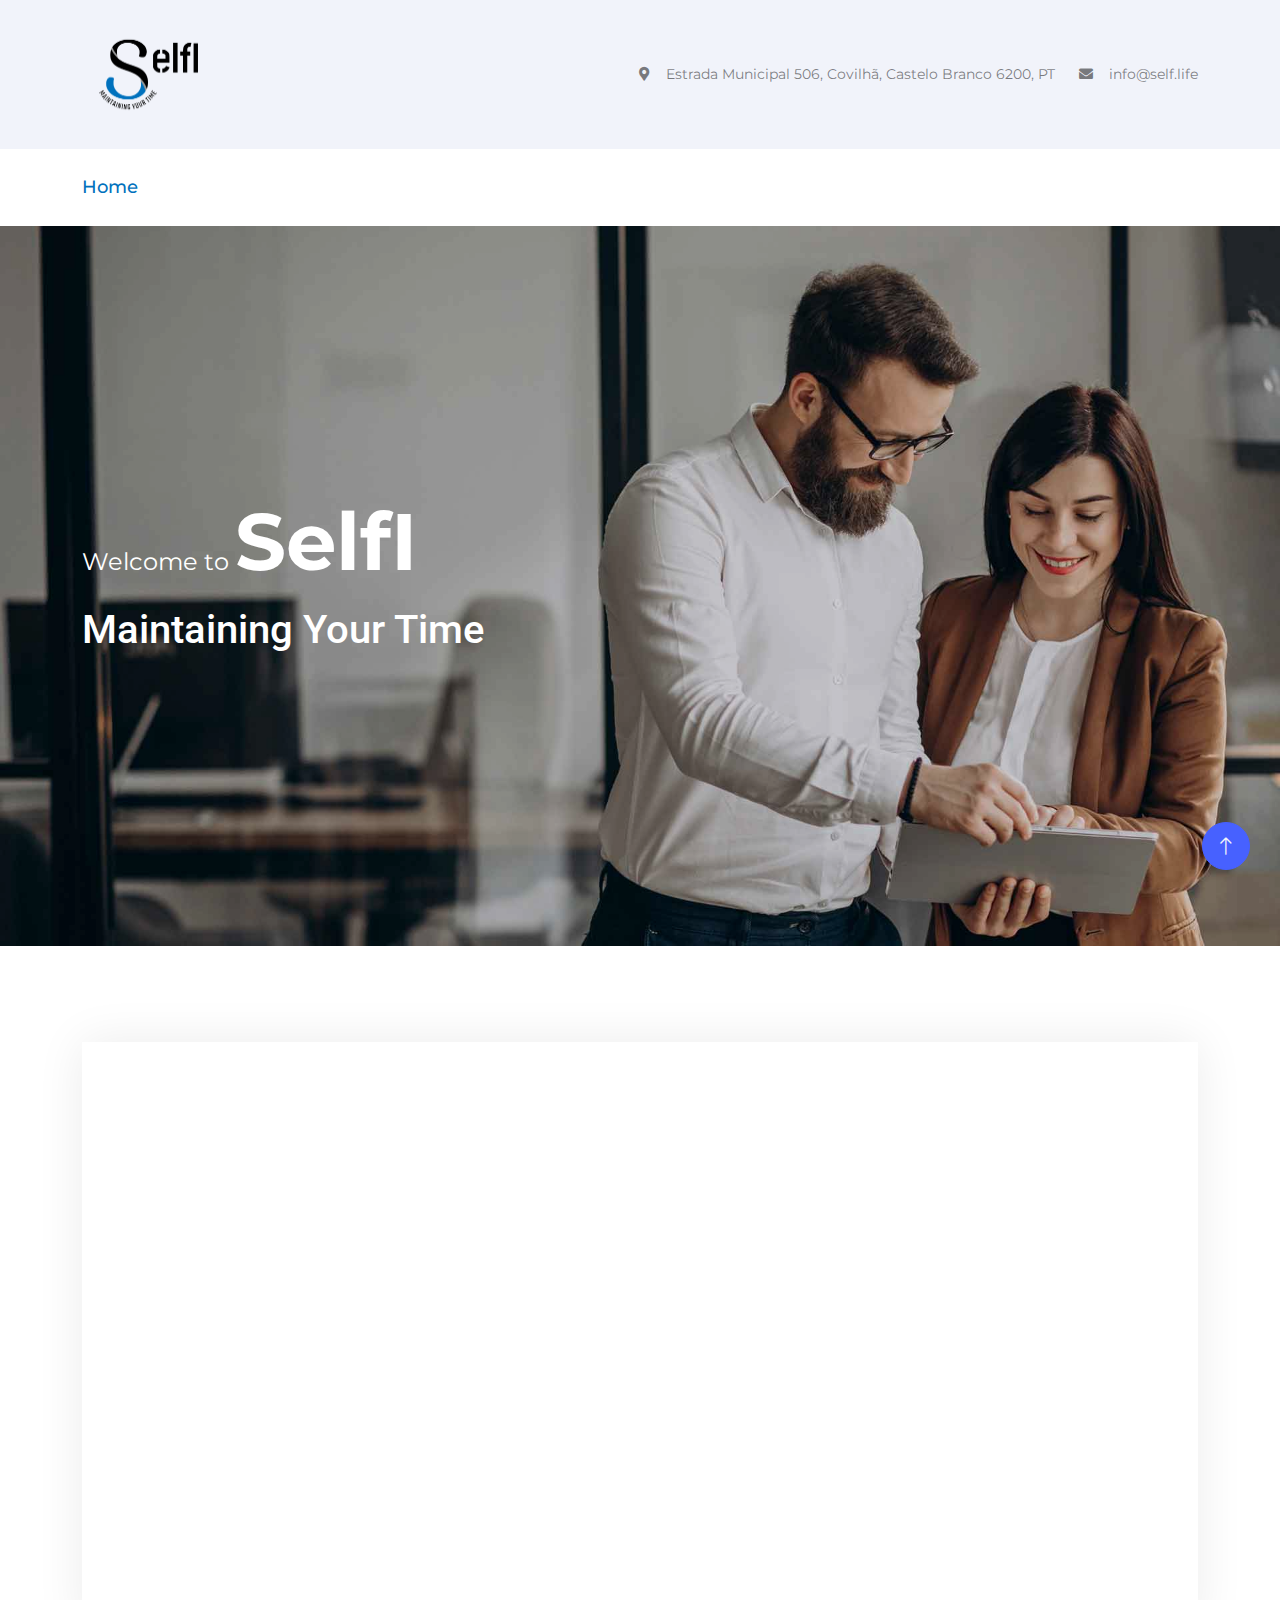
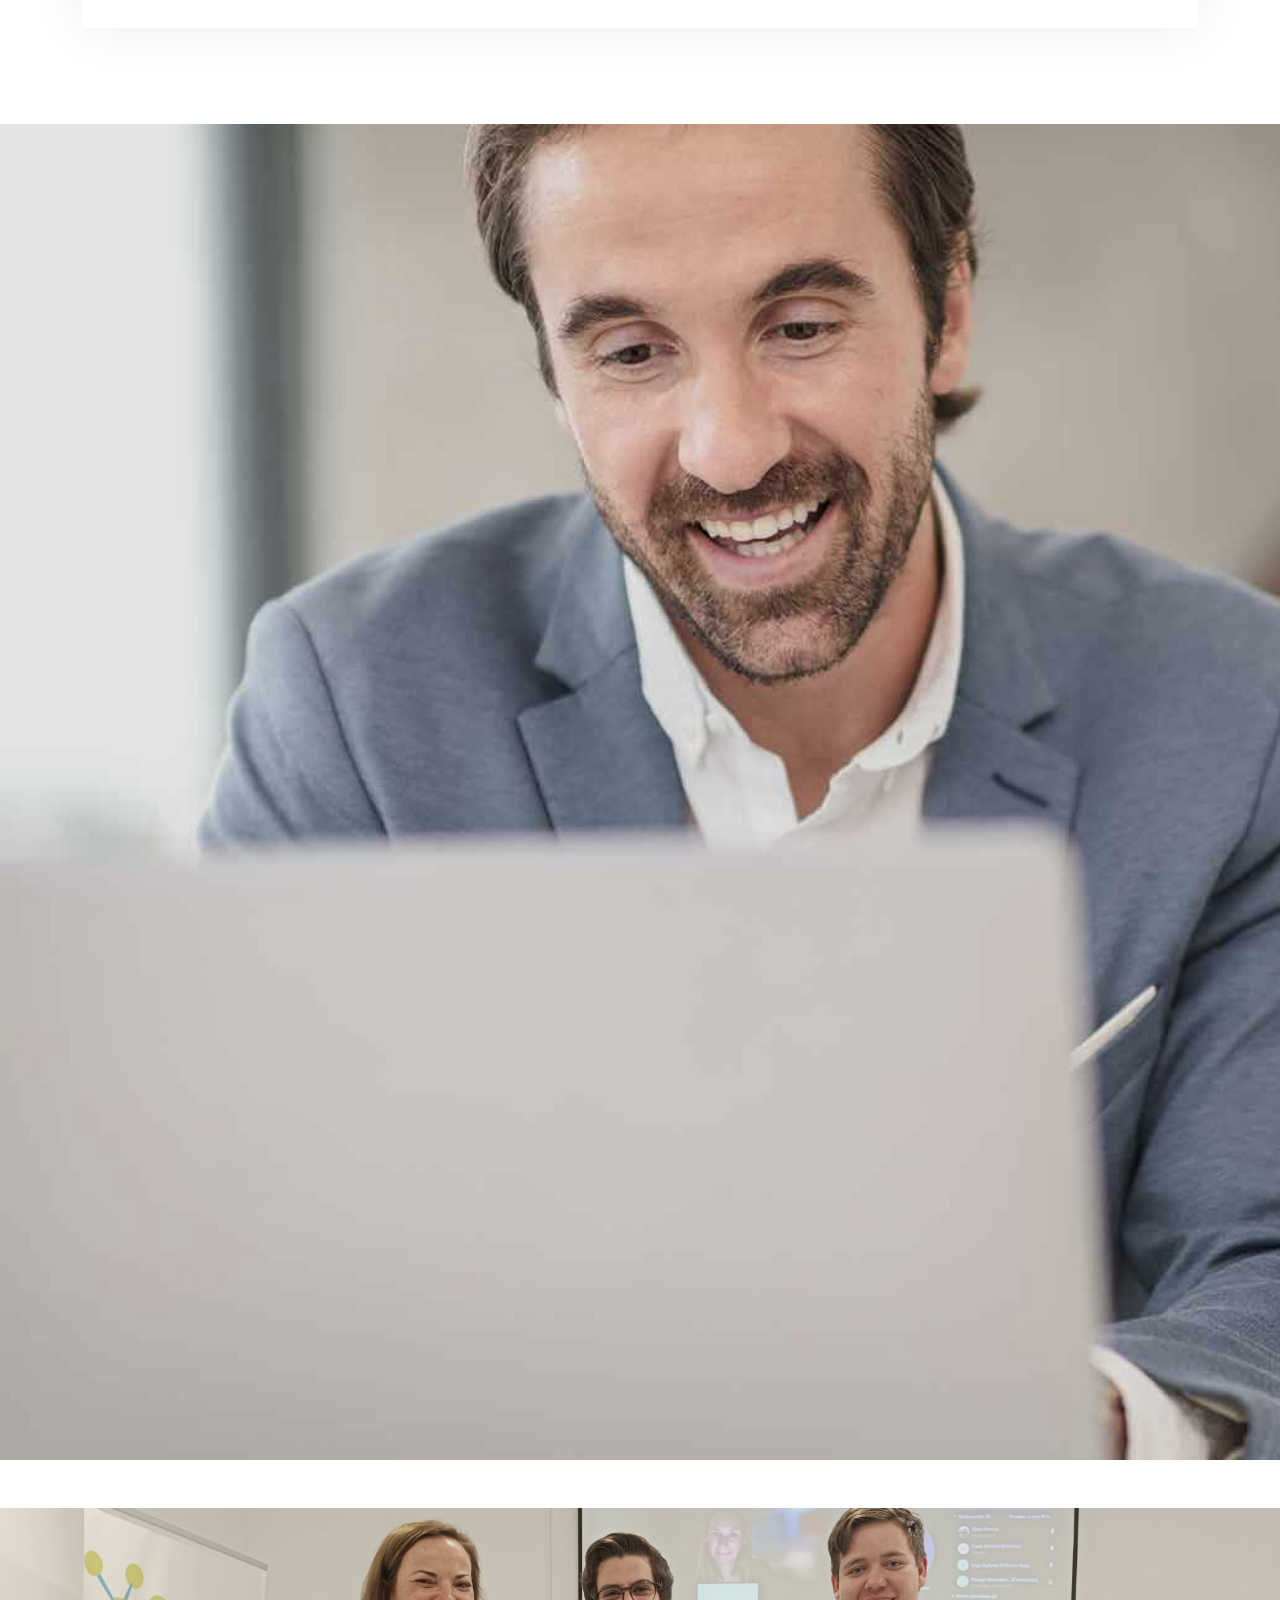
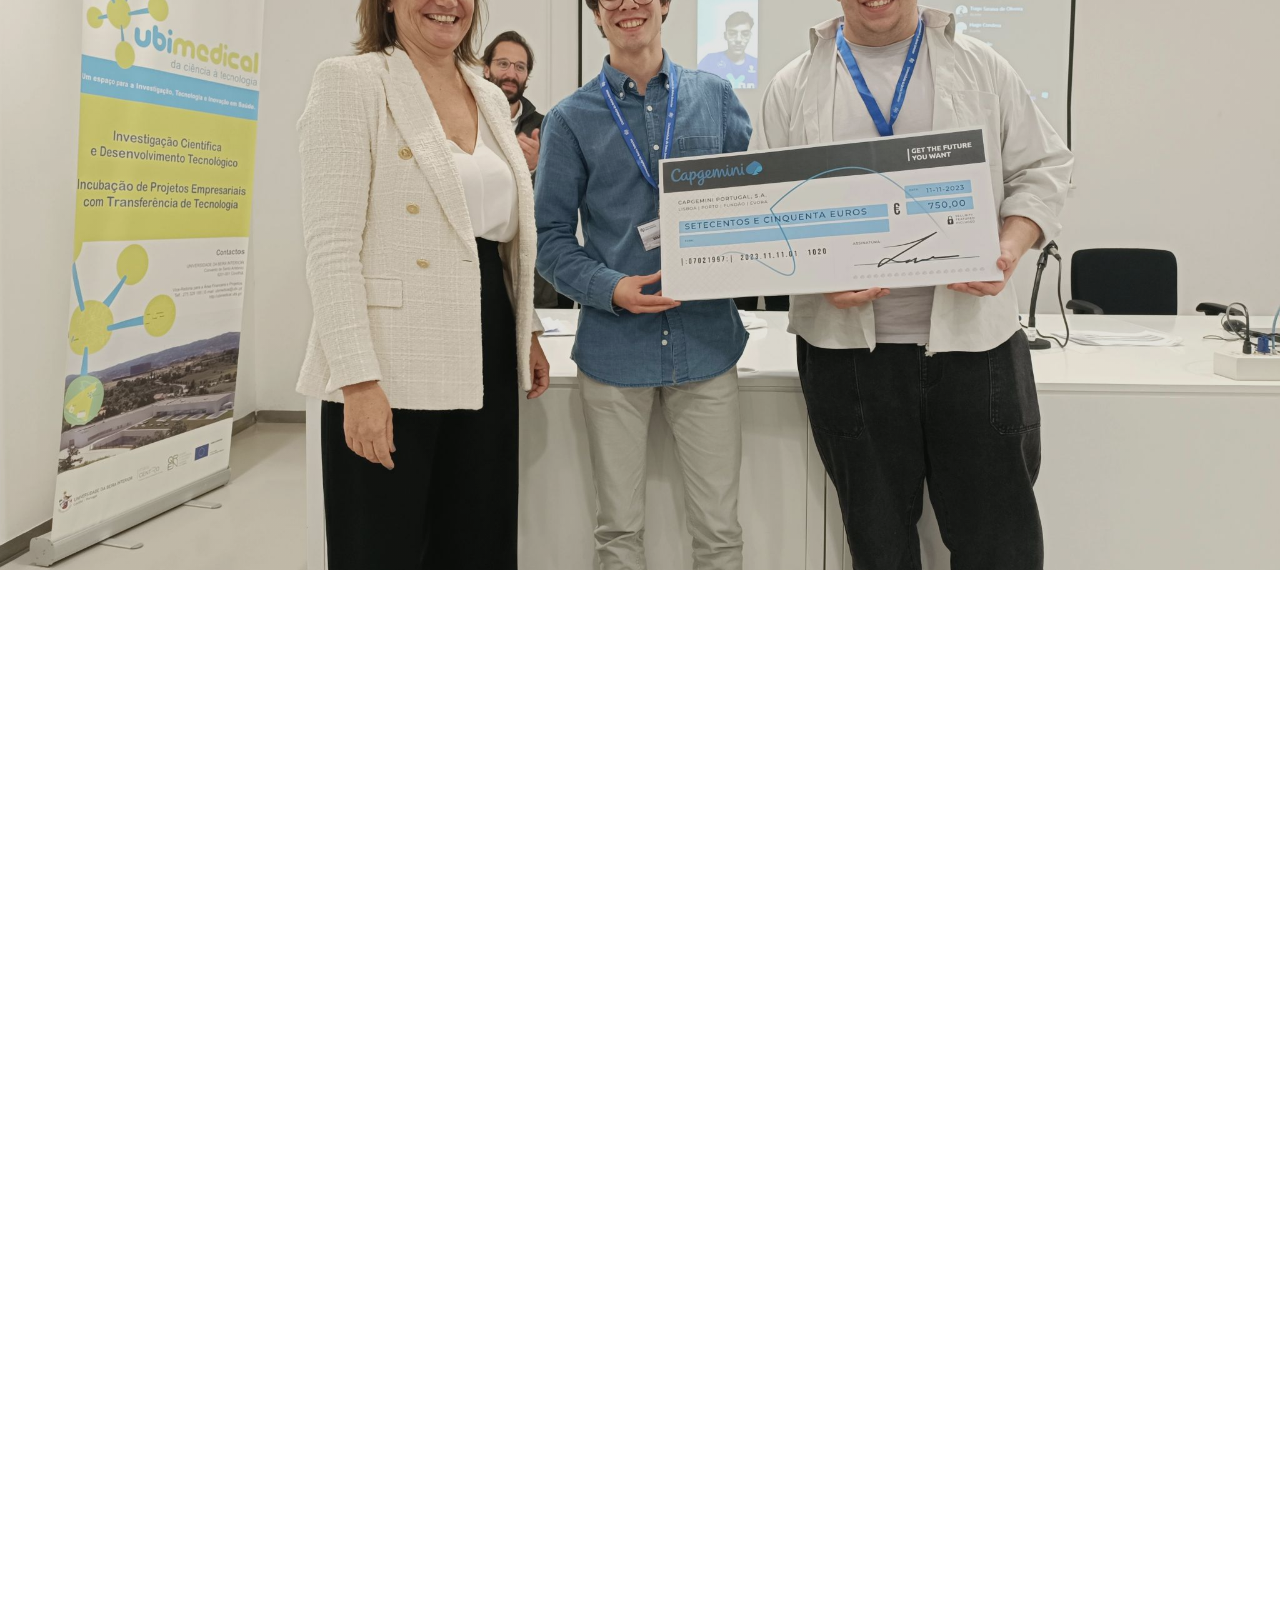
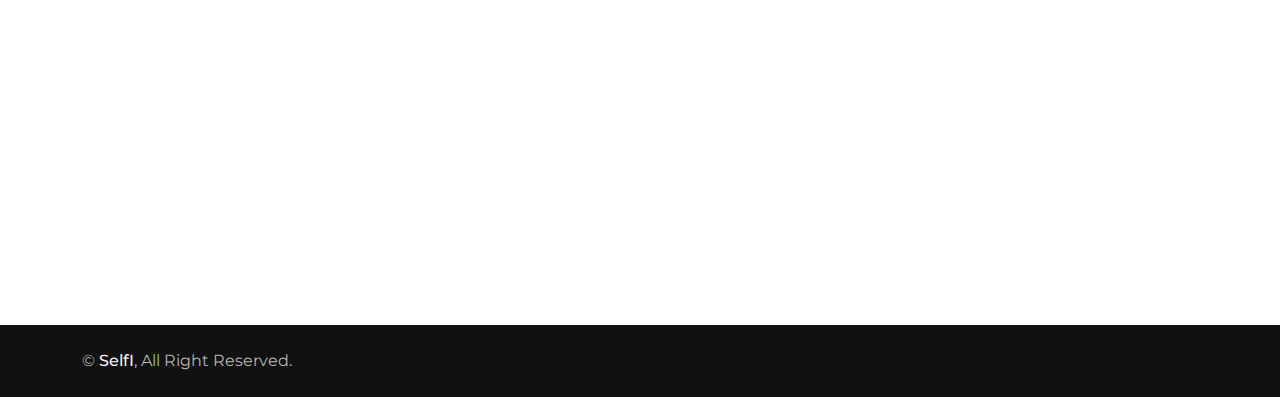
<file: index.html>
<!DOCTYPE html>
<html lang="en">

<head>
    <meta charset="utf-8">
    <title>SelfI</title>
    <meta content="SelfI - Award-Winning Browser for Time Management and Consultation in Psychology, Coaching, and Nutrition" name="description">
    <meta content="time management, psychology, coaching, nutrition, well-being, burnout, technology use" name="keywords">
    <meta content="width=device-width, initial-scale=1.0" name="viewport">

    <!-- Favicon -->
    <link href="img/favicon.ico" rel="icon">

    <!-- Google Web Fonts -->
    <link rel="preconnect" href="https://fonts.googleapis.com">
    <link rel="preconnect" href="https://fonts.gstatic.com" crossorigin>
    <link href="https://fonts.googleapis.com/css2?family=Montserrat:wght@400;500&family=Roboto:wght@500;700&display=swap" rel="stylesheet" as="style">

    <!-- Icon Font Stylesheet -->
    <link href="https://cdnjs.cloudflare.com/ajax/libs/font-awesome/5.10.0/css/all.min.css" rel="stylesheet">
    <link rel="stylesheet" href="https://cdn.jsdelivr.net/npm/bootstrap-icons@1.11.1/font/bootstrap-icons.css">

    <!-- Libraries Stylesheet -->
    <link href="lib/animate/animate.min.css" rel="stylesheet">
    <link href="lib/owlcarousel/assets/owl.carousel.min.css" rel="stylesheet">
    <link href="lib/lightbox/css/lightbox.min.css" rel="stylesheet">

    <!-- Customized Bootstrap Stylesheet -->
    <link href="css/bootstrap.min.css" rel="stylesheet">

    <!-- Template Stylesheet -->
    <link href="css/style.css" rel="stylesheet">
</head>
<body>
    <!-- Spinner Start -->
    <div id="spinner"
        class="show bg-white position-fixed translate-middle w-100 vh-100 top-50 start-50 d-flex align-items-center justify-content-center">
        <div class="spinner-border text-primary" role="status" style="width: 3rem; height: 3rem;"></div>
    </div>
    <!-- Spinner End -->


    <!-- Topbar Start -->
    <div class="container-fluid bg-primary text-white d-none d-lg-flex">
        <div class="container py-3">
            <div class="d-flex align-items-center">
                <a href="index.html">
                    <img class="w-25 hover:w-25" src="img/logo.png" alt="Image">
                </a>
                <div class="ms-auto d-flex align-items-center">
                    <small class="ms-4 text-black-50"><i class="fa fa-map-marker-alt me-3 text-black-50"></i>Estrada
                        Municipal 506, Covilhã, Castelo Branco 6200, PT</small>
                    <small class="ms-4 text-black-50"><i
                            class="fa fa-envelope me-3 text-black-50"></i>info@self.life</small>

                </div>
            </div>
        </div>
    </div>
    <!-- Topbar End -->


    <!-- Navbar Start -->
    <div class="container-fluid bg-white sticky-top">
        <div class="container">
            <nav class="navbar navbar-expand-lg bg-white navbar-light p-lg-0">
                <a href="index.html" class="navbar-brand d-lg-none">
                    <h1 class="fw-bold m-0">SelfI</h1>
                </a>
                <button type="button" class="navbar-toggler me-0" data-bs-toggle="collapse"
                    data-bs-target="#navbarCollapse">
                    <span class="navbar-toggler-icon"></span>
                </button>
                <div class="collapse navbar-collapse" id="navbarCollapse">
                    <div class="navbar-nav">
                        <a href="index.html" class="nav-item nav-link active">Home</a>
                    </div>

                </div>
            </nav>
        </div>
    </div>
    <!-- Navbar End -->


    <!-- Carousel Start -->
    <div class="container-fluid px-0 mb-5">
        <div id="header-carousel" class="carousel slide carousel-fade" data-bs-ride="carousel">

            <div class="carousel-inner">
                <div class="carousel-item active">
                    <img class="w-100" src="img/carousel-1.jpg" alt="Image">
                    <div class="carousel-caption">
                        <div class="container">

                            <div class="row justify-content-start">
                                <div class="col-lg-7 text-start">
                                    <p class="fs-4 text-white animated slideInRight">Welcome to
                                        <strong class="display-1 text-white mb-4 animated slideInRight">SelfI</strong>
                                    </p>

                                    <h1 class=" text-white mb-4 animated slideInRight">Maintaining Your Time</h1>
                    
                                </div>
                            </div>
                        </div>
                    </div>
                </div>

            </div>

        </div>
    </div>
    <!-- Carousel End -->


    <!-- Features Start -->
    <div class="container-xxl py-5">
        <div class="container">
            <div class="row g-0 feature-row">
                <div class="col-md-6 col-lg-3 wow fadeIn" data-wow-delay="0.1s">
                    <div class="feature-item border h-100 p-5">
                        <div class="btn-square bg-light rounded-circle mb-4" style="width: 64px; height: 64px;">
                            <img class="img-fluid" src="img/icon/icon-1.png" alt="Icon">
                        </div>
                        <h5 class="mb-3">
                            Award-Winning Browser for Time Management</h5>
                        <p class="mb-0">Introducing the revolutionary browser that empowers you to take control of your
                            time and achieve your goals. </p>
                    </div>
                </div>
                <div class="col-md-6 col-lg-3 wow fadeIn" data-wow-delay="0.3s">
                    <div class="feature-item border h-100 p-5">
                        <div class="btn-square bg-light rounded-circle mb-4" style="width: 64px; height: 64px;">
                            <img class="img-fluid" src="img/icon/icon-2.png" alt="Icon">
                        </div>
                        <h5 class="mb-3">Manage Your Time Effectively</h5>
                        <p class="mb-0">Our browser meticulously tracks your time spent on each application, providing
                            insights into your usage patterns and helping you identify areas where you can improve your
                            efficiency. </p>
                    </div>
                </div>
                <div class="col-md-6 col-lg-3 wow fadeIn" data-wow-delay="0.5s">
                    <div class="feature-item border h-100 p-5">
                        <div class="btn-square bg-light rounded-circle mb-4" style="width: 64px; height: 64px;">
                            <img class="img-fluid" src="img/icon/icon-11.png" alt="Icon">
                        </div>
                        <h5 class="mb-3">Embrace a Life of Balance and Success</h5>
                        <p class="mb-0">Our browser is your gateway to a life of balance and success. By effectively
                            managing your time and seeking expert guidance, you'll overcome the challenges of burnout
                            and thrive in both your personal and professional endeavors.</p>
                    </div>
                </div>
                <div class="col-md-6 col-lg-3 wow fadeIn" data-wow-delay="0.7s">
                    <div class="feature-item border h-100 p-5">
                        <div class="btn-square bg-light rounded-circle mb-4" style="width: 64px; height: 64px;">
                            <img class="img-fluid" src="img/icon/icon-4.png" alt="Icon">
                        </div>
                        <h5 class="mb-3">Overcome Burnout and Boost Your Well-being</h5>
                        <p class="mb-0">With our browser's unique combination of time management tools and expert
                            consultation, you'll be equipped to address the root causes of burnout, emotional
                            exhaustion, cynicism, and feelings of ineffectiveness.</p>
                    </div>
                </div>
            </div>
        </div>
    </div>
    <!-- Features End -->


    <!-- About Start -->
    <div class="container-xxl about my-5">
        <div class="container">
            <div class="row g-0">
                <div class="col-lg-6">
                    <div class="h-100 d-flex align-items-center justify-content-center" style="min-height: 300px;">

                    </div>
                </div>
                <div class="col-lg-6 pt-lg-5 wow fadeIn" data-wow-delay="0.5s">
                    <div class="bg-white rounded-top p-5 mt-lg-5">
                        <p class="fs-5 fw-medium text-primary">About Us</p>
                        <h1 class="display-6 mb-4">Award-Winning Browser for Time Management and consultation in
                            Psychology, Coaching, and Nutrition</h1>
                        <p class="mb-4">In today's fast-paced world, psychology, coaching, and nutrition professionals
                            face a constant challenge of balancing their time effectively. They have to juggle multiple
                            appointments, manage customer data, and provide personalized support, which often leaves
                            them feeling overwhelmed and feeling like they're never enough. That's where our
                            award-winning browser comes in, offering a perfect solution for time management and expert
                            guidance.

                        </p>
                        <div class="row g-5 pt-2 mb-5">
                            <div class="col-sm-6">
                                <img class="img-fluid mb-4" src="img/icon/icon-5.png" alt="">
                                <h5 class="mb-3">Features</h5>
                                <ul>
                                    <li>Time tracking and usage insights.</li>
                                    <li>Pomodoro Timer for focused work.</li>
                                    <li>Personalized consultation with psychologists, coaches, and nutritionists.</li>
                                    <li>Tailored advice on stress management, sleep habits, and healthy eating.</li>
                                    <li>24/7 support.</li>
                                </ul>
                            </div>

                            <div class="col-sm-6">
                                <img class="img-fluid mb-4" src="img/icon/icon-2.png" alt="">
                                <h5 class="mb-3">Benefits</h5>
                                <ul>
                                    <li>Reduced burnout and emotional exhaustion.</li>
                                    <li>Increased productivity and efficiency.</li>
                                    <li>Improved well-being and work-life balance.</li>
                                    <li>Enhanced focus and concentration.</li>
                                    <li>Greater sense of control over time.</li>
                                </ul>
                            </div>

                        </div>
                        <a class="btn btn-primary rounded-pill py-3 px-5" href="">Explore More</a>
                    </div>
                </div>
            </div>
        </div>
    </div>
    <!-- About End -->
    
        <!-- About Start -->
        <div class="container-xxl about-2 my-5">
            <div class="container">
                <div class="row g-0">
                    <div class="col-lg-6 pt-lg-5 wow fadeIn" data-wow-delay="0.5s">
                        <div class="bg-white-transparent rounded-top p-5 mt-lg-7">
                            <p class="fs-5 fw-medium text-primary">Winner</p>
                            <h1 class="display-6 mb-4">Hackathon Stay Healthy with Technology: Utilização Equilibrada!</h1>
                            <p>The winner of the Capgemini Engineering award at #hackthebrain 2023 was the team <span class="highlight">SelfI</span>. </p>

                            <p>Team <span class="highlight">SelfI</span> created a solution to encourage balanced technology use for individuals with high dependency, contributing to their health, well-being, and corporate productivity.</p>
                        
                            <p>The event featured 6 business challenges, 2 intense days of work, 8 mentors, and 4 motivational talks, providing an inspiring environment.</p>
                        
                            <p>Thank you to everyone involved!</p>
                        </div>
                    </div>
                    <div class="col-lg-6">
                        <div class="h-100 d-flex align-items-center justify-content-center" style="min-height: 300px;">
                        </div>
                    </div>
                </div>
            </div>
        </div>
        
        <!-- About End -->




    <!-- Team Start -->
    <div class="container-xxl py-5">
        <div class="container">
            <div class="text-center mx-auto wow fadeInUp" data-wow-delay="0.1s" style="max-width: 500px;">
                <p class="fs-5 fw-medium text-primary">Our Team</p>
                <h1 class="display-5 mb-5">Our Expert People Ready to Help You</h1>
            </div>
            <div class="row g-4">
                <div class="col-lg-3 col-md-6 wow fadeInUp" data-wow-delay="0.1s">
                    <div class="team-item rounded overflow-hidden pb-4">
                        <img class="img-fluid mb-4" src="img/team-1.jpg" alt="">
                        <h5 class="text-primary">Co-Founder & CPO</h5>
                        <h3>Pedro Gil</h3>
                       
                        <p>Passionate about product innovation and development. Pedro Gil co-founded the company with a vision to create cutting-edge solutions for our clients.</p>
                        <ul class="team-social">
                            <li><a class="btn btn-square" href="https://github.com/OMPedr0"><i class="bi bi-github"></i></a></li>
                            <li><a class="btn btn-square" href="https://twitter.com/OMPedr0_"><i class="bi bi-twitter-x"></i></a></li>
                            <li><a class="btn btn-square" href="https://www.instagram.com/ompedr0_/"><i class="fab fa-instagram"></i></a></li>
                            <li><a class="btn btn-square" href="https://www.linkedin.com/in/ompedr0/"><i class="fab fa-linkedin-in"></i></a></li>
                        </ul>
                    </div>
                </div>
                <div class="col-lg-3 col-md-6 wow fadeInUp" data-wow-delay="0.3s">
                    <div class="team-item rounded overflow-hidden pb-4">
                        <img class="img-fluid mb-4" src="img/team-2.jpg" alt="">
                        <h5 class="text-primary">Co-Founder & COO</h5>
                        <h3>Cristovão Farinha</h3>
                        <p>Operations expert with a focus on optimizing business processes. Cristovão Farinha plays a key role in ensuring smooth and efficient company operations.</p>
                        <ul class="team-social">
                            <li><a class="btn btn-square" href="https://www.facebook.com/"><i class="bi bi-github"></i></a></li>
                            <li><a class="btn btn-square" href="https://twitter.com/"><i class="bi bi-twitter-x"></i></a></li>
                            <li><a class="btn btn-square" href="https://www.instagram.com/"><i class="fab fa-instagram"></i></a></li>
                            <li><a class="btn btn-square" href="https://www.linkedin.com/"><i class="fab fa-linkedin-in"></i></a></li>
                        </ul>
                    </div>
                </div>
                <!-- <div class="col-lg-3 col-md-6 wow fadeInUp" data-wow-delay="0.5s">
                    <div class="team-item rounded overflow-hidden pb-4">
                        <img class="img-fluid mb-4" src="img/team-3.jpg" alt="">
                        <h5>Antonio Gamboa</h5>
                        <span class="text-primary">CFO</span>
                        <ul class="team-social">
                            <li><a class="btn btn-square" href=""><i class="fab fa-facebook-f"></i></a></li>
                            <li><a class="btn btn-square" href=""><i class="fab fa-twitter"></i></a></li>
                            <li><a class="btn btn-square" href=""><i class="fab fa-instagram"></i></a></li>
                            <li><a class="btn btn-square" href=""><i class="fab fa-linkedin-in"></i></a></li>
                        </ul>
                    </div>
                </div> -->
                <!-- <div class="col-lg-3 col-md-6 wow fadeInUp" data-wow-delay="0.7s">
                    <div class="team-item rounded overflow-hidden pb-4">
                        <img class="img-fluid mb-4" src="img/team-4.jpg" alt="">
                        <h5 class="text-primary">CEO</h5>
                        <h3>Jhonny Ocampo</h3>
                        <p>Visionary leader and strategic thinker. Jhonny Ocampo drives the company towards success with a focus on innovation and market expansion.</p>
                        <ul class="team-social">
                            <li><a class="btn btn-square" href="https://www.facebook.com/"><i class="bi bi-github"></i></a></li>
                            <li><a class="btn btn-square" href="https://twitter.com/"><i class="bi bi-twitter-x"></i></a></li>
                            <li><a class="btn btn-square" href="https://www.instagram.com/"><i class="fab fa-instagram"></i></a></li>
                            <li><a class="btn btn-square" href="https://www.linkedin.com/"><i class="fab fa-linkedin-in"></i></a></li>
                        </ul>
                    </div>
                </div> -->
            </div>
        </div>
    </div>
    
    <!-- Team End -->


    <!-- Footer Start -->
    <div class="container-fluid bg-dark footer mt-5 py-5 wow fadeIn" data-wow-delay="0.1s">
        <div class="container py-5">
            <div class="row g-5">
                <div class="col-lg-3 col-md-6">
                    <h4 class="text-white mb-4">Our Office</h4>
                    <p class="mb-2"><i class="fa fa-map-marker-alt me-3"></i>Estrada
                        Municipal 506, Covilhã, Castelo Branco 6200, PT</p>
                        <p class="mb-2"><i class="fas fa-envelope me-3"></i><a href="mailto:info@selfi.life">info@selfi.life</a></p>

                    <div class="d-flex pt-3">
                        <a class="btn btn-square btn-light rounded-circle me-2" href="https://www.linkedin.com/company/selfilife"><i
                                class="fab fa-linkedin-in"></i></a>
                    </div>
                </div>
                <div class="col-lg-3 col-md-6">
                    <h4 class="text-white mb-4">Quick Links</h4>
                    <a class="btn btn-link" href="">About Us</a>
                    <a class="btn btn-link" href="">Contact Us</a>
                    <a class="btn btn-link" href="">Our Services</a>
                    <a class="btn btn-link" href="/privacy-policy.html">Privacy Policy</a>
                    <a class="btn btn-link" href="">Support</a>
                </div>
            </div>
        </div>
    </div>
    <!-- Footer End -->


    <!-- Copyright Start -->
    <div class="container-fluid copyright py-4">
        <div class="container">
            <div class="row">
                <div class="col-md-6 text-center text-md-start mb-3 mb-md-0">
                    &copy; <a class="fw-medium text-light" href="#">SelfI</a>, All Right Reserved.
                </div>
            </div>
        </div>
    </div>
    <!-- Copyright End -->


    <!-- Back to Top -->
    <a href="#" class="btn btn-lg btn-primary btn-lg-square rounded-circle back-to-top"><i
            class="bi bi-arrow-up"></i></a>


    <!-- JavaScript Libraries -->
    <script src="https://ajax.googleapis.com/ajax/libs/jquery/3.6.1/jquery.min.js"></script>
    <script src="https://cdn.jsdelivr.net/npm/bootstrap@5.0.0/dist/js/bootstrap.bundle.min.js"></script>
    <script src="lib/wow/wow.min.js"></script>
    <script src="lib/easing/easing.min.js"></script>
    <script src="lib/waypoints/waypoints.min.js"></script>
    <script src="lib/owlcarousel/owl.carousel.min.js"></script>
    <script src="lib/lightbox/js/lightbox.min.js"></script>

    <!-- Template Javascript -->
    <script src="js/main.js"></script>
</body>

</html>
</file>
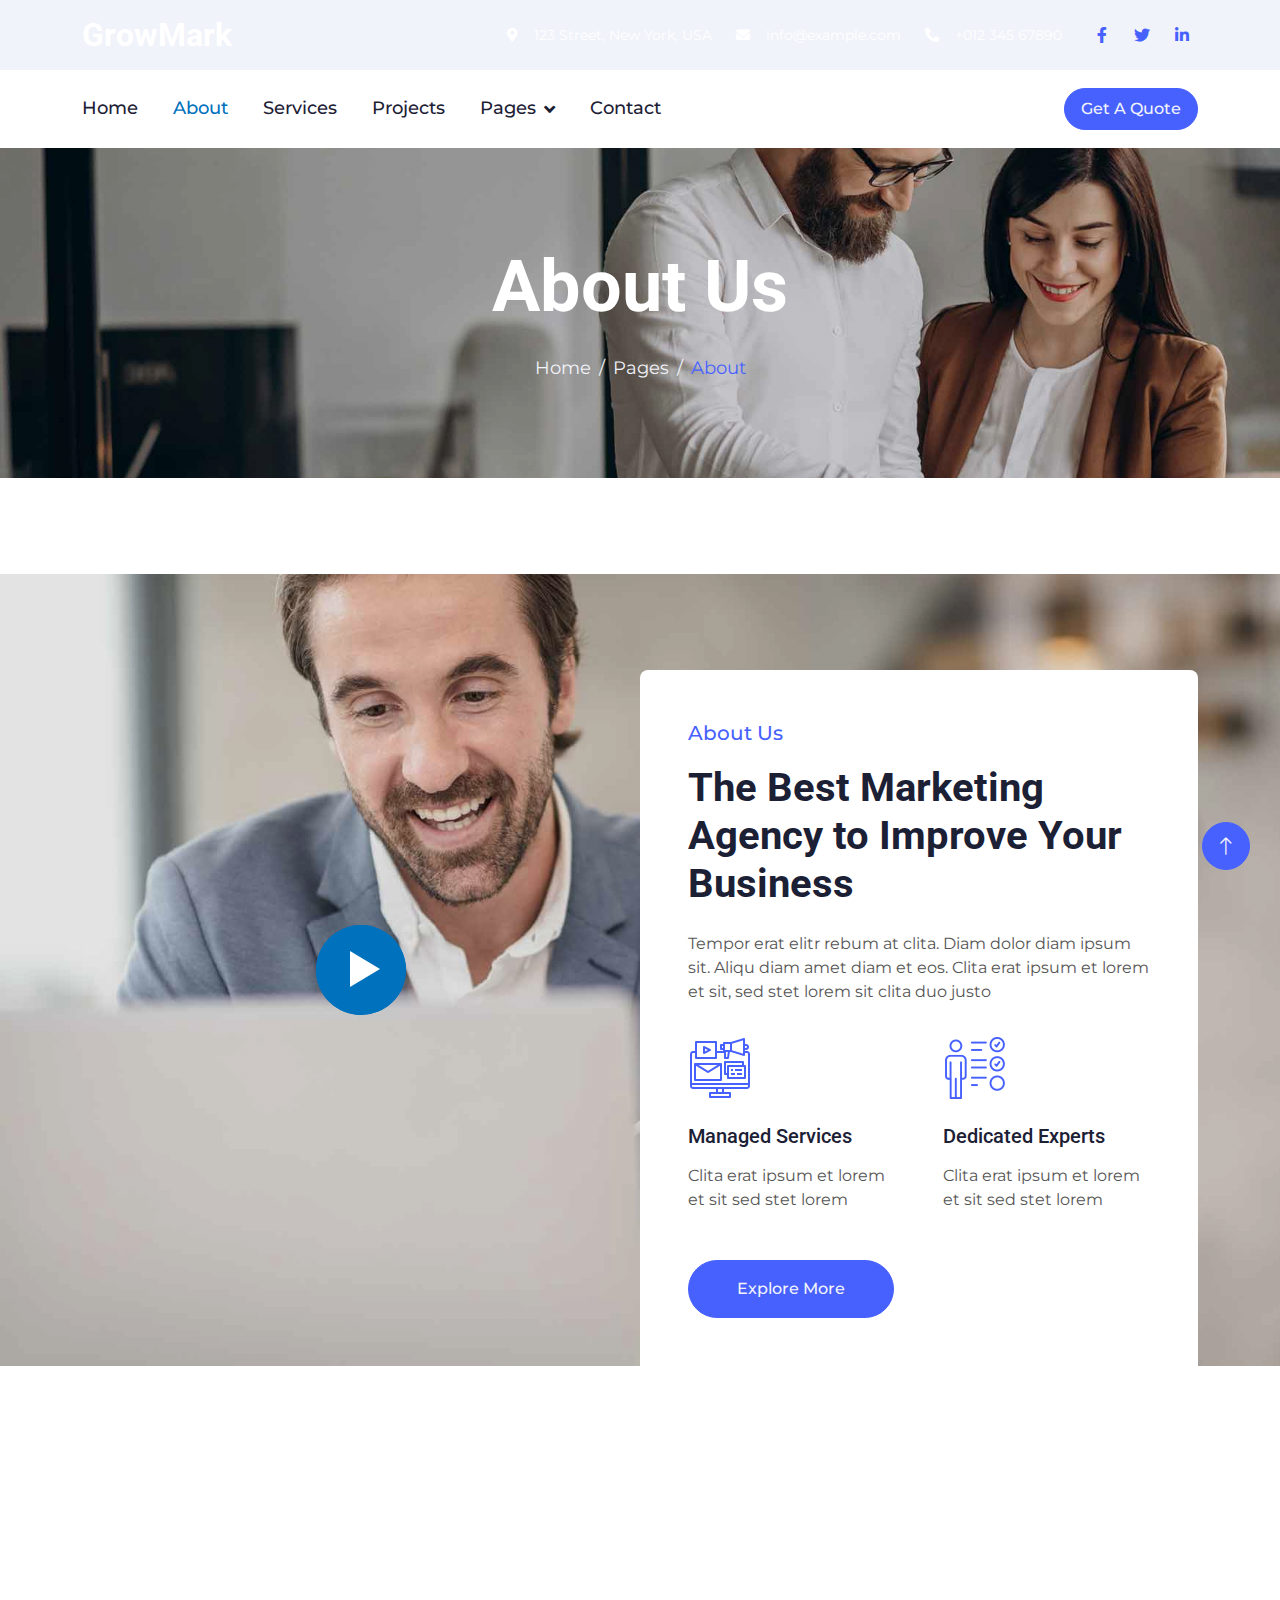
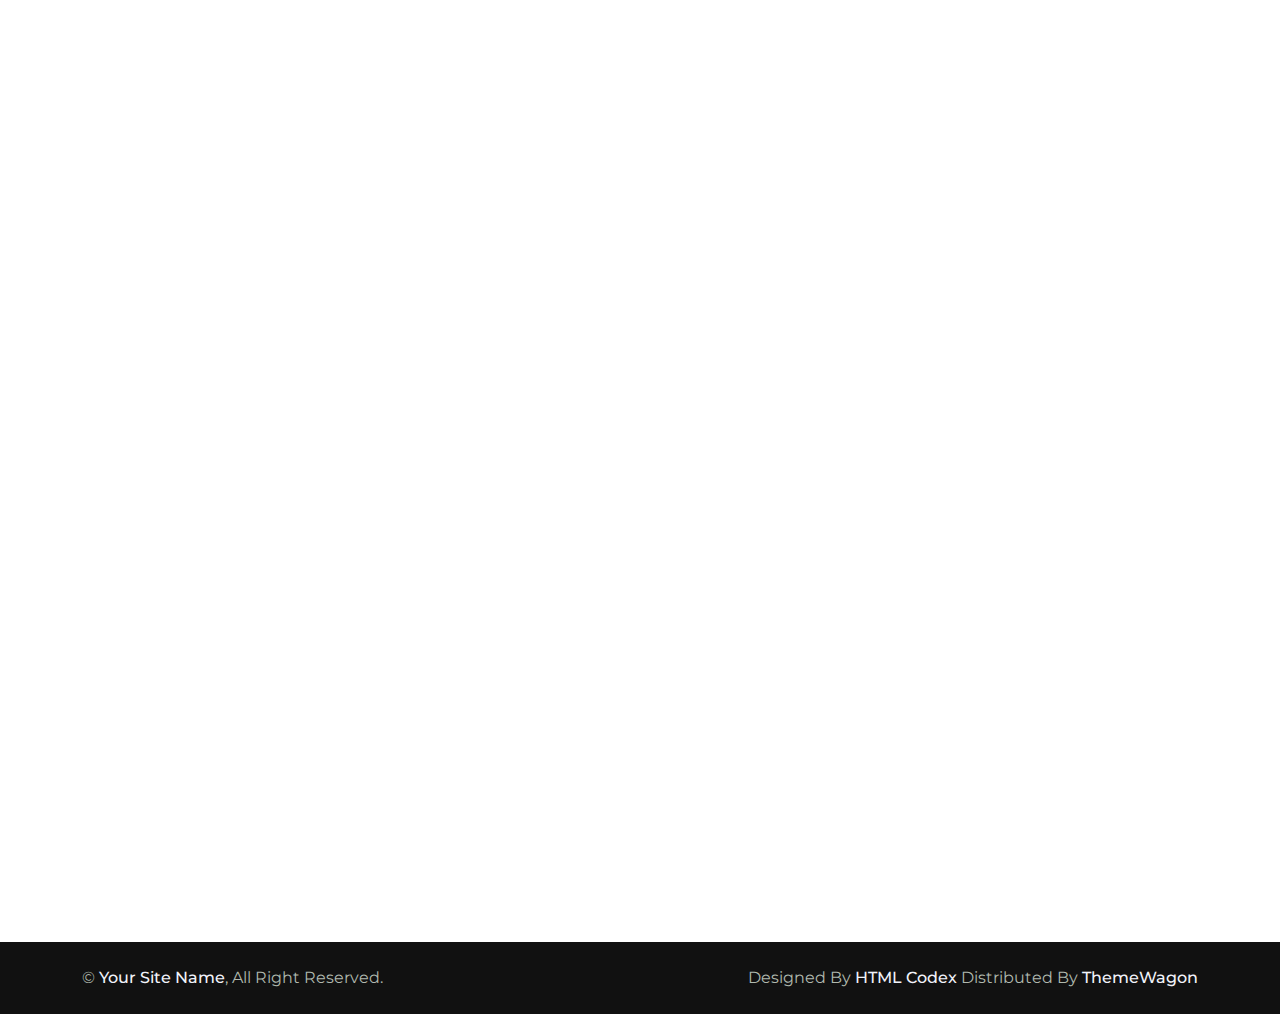
<file: about.html>
<!DOCTYPE html>
<html lang="en">

<head>
    <meta charset="utf-8">
    <title>GrowMark - Digital Marketing HTML Template</title>
    <meta content="width=device-width, initial-scale=1.0" name="viewport">
    <meta content="" name="keywords">
    <meta content="" name="description">

    <!-- Favicon -->
    <link href="img/favicon.ico" rel="icon">

    <!-- Google Web Fonts -->
    <link rel="preconnect" href="https://fonts.googleapis.com">
    <link rel="preconnect" href="https://fonts.gstatic.com" crossorigin>
    <link
        href="https://fonts.googleapis.com/css2?family=Montserrat:wght@400;500&family=Roboto:wght@500;700&display=swap"
        rel="stylesheet">

    <!-- Icon Font Stylesheet -->
    <link href="https://cdnjs.cloudflare.com/ajax/libs/font-awesome/5.10.0/css/all.min.css" rel="stylesheet">
    <link href="https://cdn.jsdelivr.net/npm/bootstrap-icons@1.4.1/font/bootstrap-icons.css" rel="stylesheet">

    <!-- Libraries Stylesheet -->
    <link href="lib/animate/animate.min.css" rel="stylesheet">
    <link href="lib/owlcarousel/assets/owl.carousel.min.css" rel="stylesheet">
    <link href="lib/lightbox/css/lightbox.min.css" rel="stylesheet">

    <!-- Customized Bootstrap Stylesheet -->
    <link href="css/bootstrap.min.css" rel="stylesheet">

    <!-- Template Stylesheet -->
    <link href="css/style.css" rel="stylesheet">
</head>

<body>
    <!-- Spinner Start -->
    <div id="spinner"
        class="show bg-white position-fixed translate-middle w-100 vh-100 top-50 start-50 d-flex align-items-center justify-content-center">
        <div class="spinner-border text-primary" role="status" style="width: 3rem; height: 3rem;"></div>
    </div>
    <!-- Spinner End -->


    <!-- Topbar Start -->
    <div class="container-fluid bg-primary text-white d-none d-lg-flex">
        <div class="container py-3">
            <div class="d-flex align-items-center">
                <a href="index.html">
                    <h2 class="text-white fw-bold m-0">GrowMark</h2>
                </a>
                <div class="ms-auto d-flex align-items-center">
                    <small class="ms-4"><i class="fa fa-map-marker-alt me-3"></i>123 Street, New York, USA</small>
                    <small class="ms-4"><i class="fa fa-envelope me-3"></i>info@example.com</small>
                    <small class="ms-4"><i class="fa fa-phone-alt me-3"></i>+012 345 67890</small>
                    <div class="ms-3 d-flex">
                        <a class="btn btn-sm-square btn-light text-primary rounded-circle ms-2" href=""><i
                                class="fab fa-facebook-f"></i></a>
                        <a class="btn btn-sm-square btn-light text-primary rounded-circle ms-2" href=""><i
                                class="fab fa-twitter"></i></a>
                        <a class="btn btn-sm-square btn-light text-primary rounded-circle ms-2" href=""><i
                                class="fab fa-linkedin-in"></i></a>
                    </div>
                </div>
            </div>
        </div>
    </div>
    <!-- Topbar End -->


    <!-- Navbar Start -->
    <div class="container-fluid bg-white sticky-top">
        <div class="container">
            <nav class="navbar navbar-expand-lg bg-white navbar-light p-lg-0">
                <a href="index.html" class="navbar-brand d-lg-none">
                    <h1 class="fw-bold m-0">GrowMark</h1>
                </a>
                <button type="button" class="navbar-toggler me-0" data-bs-toggle="collapse"
                    data-bs-target="#navbarCollapse">
                    <span class="navbar-toggler-icon"></span>
                </button>
                <div class="collapse navbar-collapse" id="navbarCollapse">
                    <div class="navbar-nav">
                        <a href="index.html" class="nav-item nav-link">Home</a>
                        <a href="about.html" class="nav-item nav-link active">About</a>
                        <a href="service.html" class="nav-item nav-link">Services</a>
                        <a href="project.html" class="nav-item nav-link">Projects</a>
                        <div class="nav-item dropdown">
                            <a href="#" class="nav-link dropdown-toggle" data-bs-toggle="dropdown">Pages</a>
                            <div class="dropdown-menu bg-light rounded-0 rounded-bottom m-0">
                                <a href="feature.html" class="dropdown-item">Features</a>
                                <a href="team.html" class="dropdown-item">Our Team</a>
                                <a href="testimonial.html" class="dropdown-item">Testimonial</a>
                                <a href="quote.html" class="dropdown-item">Quotation</a>
                                <a href="404.html" class="dropdown-item">404 Page</a>
                            </div>
                        </div>
                        <a href="contact.html" class="nav-item nav-link">Contact</a>
                    </div>
                    <div class="ms-auto d-none d-lg-block">
                        <a href="" class="btn btn-primary rounded-pill py-2 px-3">Get A Quote</a>
                    </div>
                </div>
            </nav>
        </div>
    </div>
    <!-- Navbar End -->


    <!-- Page Header Start -->
    <div class="container-fluid page-header py-5 mb-5 wow fadeIn" data-wow-delay="0.1s">
        <div class="container text-center py-5">
            <h1 class="display-2 text-white mb-4 animated slideInDown">About Us</h1>
            <nav aria-label="breadcrumb animated slideInDown">
                <ol class="breadcrumb justify-content-center mb-0">
                    <li class="breadcrumb-item"><a href="#">Home</a></li>
                    <li class="breadcrumb-item"><a href="#">Pages</a></li>
                    <li class="breadcrumb-item text-primary" aria-current="page">About</li>
                </ol>
            </nav>
        </div>
    </div>
    <!-- Page Header End -->


    <!-- About Start -->
    <div class="container-xxl about mb-5" style="margin-top: 6rem;">
        <div class="container">
            <div class="row g-0">
                <div class="col-lg-6">
                    <div class="h-100 d-flex align-items-center justify-content-center" style="min-height: 300px;">
                        <button type="button" class="btn-play" data-bs-toggle="modal"
                            data-src="https://www.youtube.com/embed/DWRcNpR6Kdc" data-bs-target="#videoModal">
                            <span></span>
                        </button>
                    </div>
                </div>
                <div class="col-lg-6 pt-lg-5 wow fadeIn" data-wow-delay="0.5s">
                    <div class="bg-white rounded-top p-5 mt-lg-5">
                        <p class="fs-5 fw-medium text-primary">About Us</p>
                        <h1 class="display-6 mb-4">The Best Marketing Agency to Improve Your Business</h1>
                        <p class="mb-4">Tempor erat elitr rebum at clita. Diam dolor diam ipsum sit. Aliqu diam amet
                            diam et eos. Clita erat ipsum et lorem et sit, sed stet lorem sit clita duo justo</p>
                        <div class="row g-5 pt-2 mb-5">
                            <div class="col-sm-6">
                                <img class="img-fluid mb-4" src="img/icon/icon-5.png" alt="">
                                <h5 class="mb-3">Managed Services</h5>
                                <span>Clita erat ipsum et lorem et sit sed stet lorem</span>
                            </div>
                            <div class="col-sm-6">
                                <img class="img-fluid mb-4" src="img/icon/icon-2.png" alt="">
                                <h5 class="mb-3">Dedicated Experts</h5>
                                <span>Clita erat ipsum et lorem et sit sed stet lorem</span>
                            </div>
                        </div>
                        <a class="btn btn-primary rounded-pill py-3 px-5" href="">Explore More</a>
                    </div>
                </div>
            </div>
        </div>
    </div>
    <!-- About End -->


    <!-- Video Modal Start -->
    <div class="modal modal-video fade" id="videoModal" tabindex="-1" aria-labelledby="exampleModalLabel"
        aria-hidden="true">
        <div class="modal-dialog">
            <div class="modal-content rounded-0">
                <div class="modal-header">
                    <h3 class="modal-title" id="exampleModalLabel">Youtube Video</h3>
                    <button type="button" class="btn-close" data-bs-dismiss="modal" aria-label="Close"></button>
                </div>
                <div class="modal-body">
                    <!-- 16:9 aspect ratio -->
                    <div class="ratio ratio-16x9">
                        <iframe class="embed-responsive-item" src="" id="video" allowfullscreen
                            allowscriptaccess="always" allow="autoplay"></iframe>
                    </div>
                </div>
            </div>
        </div>
    </div>
    <!-- Video Modal End -->


    <!-- Team Start -->
    <div class="container-xxl py-5">
        <div class="container">
            <div class="text-center mx-auto wow fadeInUp" data-wow-delay="0.1s" style="max-width: 500px;">
                <p class="fs-5 fw-medium text-primary">Our Team</p>
                <h1 class="display-5 mb-5">Our Expert People Ready to Help You</h1>
            </div>
            <div class="row g-4">
                <div class="col-lg-3 col-md-6 wow fadeInUp" data-wow-delay="0.1s">
                    <div class="team-item rounded overflow-hidden pb-4">
                        <img class="img-fluid mb-4" src="img/team-1.jpg" alt="">
                        <h5>Alex Robin</h5>
                        <span class="text-primary">Founder & CEO</span>
                        <ul class="team-social">
                            <li><a class="btn btn-square" href=""><i class="fab fa-facebook-f"></i></a></li>
                            <li><a class="btn btn-square" href=""><i class="fab fa-twitter"></i></a></li>
                            <li><a class="btn btn-square" href=""><i class="fab fa-instagram"></i></a></li>
                            <li><a class="btn btn-square" href=""><i class="fab fa-linkedin-in"></i></a></li>
                        </ul>
                    </div>
                </div>
                <div class="col-lg-3 col-md-6 wow fadeInUp" data-wow-delay="0.3s">
                    <div class="team-item rounded overflow-hidden pb-4">
                        <img class="img-fluid mb-4" src="img/team-2.jpg" alt="">
                        <h5>Adam Crew</h5>
                        <span class="text-primary">Co Founder</span>
                        <ul class="team-social">
                            <li><a class="btn btn-square" href=""><i class="fab fa-facebook-f"></i></a></li>
                            <li><a class="btn btn-square" href=""><i class="fab fa-twitter"></i></a></li>
                            <li><a class="btn btn-square" href=""><i class="fab fa-instagram"></i></a></li>
                            <li><a class="btn btn-square" href=""><i class="fab fa-linkedin-in"></i></a></li>
                        </ul>
                    </div>
                </div>
                <div class="col-lg-3 col-md-6 wow fadeInUp" data-wow-delay="0.5s">
                    <div class="team-item rounded overflow-hidden pb-4">
                        <img class="img-fluid mb-4" src="img/team-3.jpg" alt="">
                        <h5>Boris Johnson</h5>
                        <span class="text-primary">Executive Manager</span>
                        <ul class="team-social">
                            <li><a class="btn btn-square" href=""><i class="fab fa-facebook-f"></i></a></li>
                            <li><a class="btn btn-square" href=""><i class="fab fa-twitter"></i></a></li>
                            <li><a class="btn btn-square" href=""><i class="fab fa-instagram"></i></a></li>
                            <li><a class="btn btn-square" href=""><i class="fab fa-linkedin-in"></i></a></li>
                        </ul>
                    </div>
                </div>
                <div class="col-lg-3 col-md-6 wow fadeInUp" data-wow-delay="0.7s">
                    <div class="team-item rounded overflow-hidden pb-4">
                        <img class="img-fluid mb-4" src="img/team-4.jpg" alt="">
                        <h5>Robert Jordan</h5>
                        <span class="text-primary">Digital Marketer</span>
                        <ul class="team-social">
                            <li><a class="btn btn-square" href=""><i class="fab fa-facebook-f"></i></a></li>
                            <li><a class="btn btn-square" href=""><i class="fab fa-twitter"></i></a></li>
                            <li><a class="btn btn-square" href=""><i class="fab fa-instagram"></i></a></li>
                            <li><a class="btn btn-square" href=""><i class="fab fa-linkedin-in"></i></a></li>
                        </ul>
                    </div>
                </div>
            </div>
        </div>
    </div>
    <!-- Team End -->


    <!-- Footer Start -->
    <div class="container-fluid bg-dark footer mt-5 py-5 wow fadeIn" data-wow-delay="0.1s">
        <div class="container py-5">
            <div class="row g-5">
                <div class="col-lg-3 col-md-6">
                    <h4 class="text-white mb-4">Our Office</h4>
                    <p class="mb-2"><i class="fa fa-map-marker-alt me-3"></i>123 Street, New York, USA</p>
                    <p class="mb-2"><i class="fa fa-phone-alt me-3"></i>+012 345 67890</p>
                    <p class="mb-2"><i class="fa fa-envelope me-3"></i>info@example.com</p>
                    <div class="d-flex pt-3">
                        <a class="btn btn-square btn-light rounded-circle me-2" href=""><i
                                class="fab fa-twitter"></i></a>
                        <a class="btn btn-square btn-light rounded-circle me-2" href=""><i
                                class="fab fa-facebook-f"></i></a>
                        <a class="btn btn-square btn-light rounded-circle me-2" href=""><i
                                class="fab fa-youtube"></i></a>
                        <a class="btn btn-square btn-light rounded-circle me-2" href=""><i
                                class="fab fa-linkedin-in"></i></a>
                    </div>
                </div>
                <div class="col-lg-3 col-md-6">
                    <h4 class="text-white mb-4">Quick Links</h4>
                    <a class="btn btn-link" href="">About Us</a>
                    <a class="btn btn-link" href="">Contact Us</a>
                    <a class="btn btn-link" href="">Our Services</a>
                    <a class="btn btn-link" href="">Terms & Condition</a>
                    <a class="btn btn-link" href="">Support</a>
                </div>
                <div class="col-lg-3 col-md-6">
                    <h4 class="text-white mb-4">Business Hours</h4>
                    <p class="mb-1">Monday - Friday</p>
                    <h6 class="text-light">09:00 am - 07:00 pm</h6>
                    <p class="mb-1">Saturday</p>
                    <h6 class="text-light">09:00 am - 12:00 pm</h6>
                    <p class="mb-1">Sunday</p>
                    <h6 class="text-light">Closed</h6>
                </div>
                <div class="col-lg-3 col-md-6">
                    <h4 class="text-white mb-4">Newsletter</h4>
                    <p>Dolor amet sit justo amet elitr clita ipsum elitr est.</p>
                    <div class="position-relative w-100">
                        <input class="form-control bg-transparent w-100 py-3 ps-4 pe-5" type="text"
                            placeholder="Your email">
                        <button type="button"
                            class="btn btn-light py-2 position-absolute top-0 end-0 mt-2 me-2">SignUp</button>
                    </div>
                </div>
            </div>
        </div>
    </div>
    <!-- Footer End -->


    <!-- Copyright Start -->
    <div class="container-fluid copyright py-4">
        <div class="container">
            <div class="row">
                <div class="col-md-6 text-center text-md-start mb-3 mb-md-0">
                    &copy; <a class="fw-medium text-light" href="#">Your Site Name</a>, All Right Reserved.
                </div>
                <div class="col-md-6 text-center text-md-end">
                    <!--/*** This template is free as long as you keep the footer author’s credit link/attribution link/backlink. If you'd like to use the template without the footer author’s credit link/attribution link/backlink, you can purchase the Credit Removal License from "https://htmlcodex.com/credit-removal". Thank you for your support. ***/-->
                    Designed By <a class="fw-medium text-light" href="https://htmlcodex.com">HTML Codex</a>
                    Distributed By <a class="fw-medium text-light" href="https://themewagon.com">ThemeWagon</a>
                </div>
            </div>
        </div>
    </div>
    <!-- Copyright End -->


    <!-- Back to Top -->
    <a href="#" class="btn btn-lg btn-primary btn-lg-square rounded-circle back-to-top"><i
            class="bi bi-arrow-up"></i></a>


    <!-- JavaScript Libraries -->
    <script src="https://ajax.googleapis.com/ajax/libs/jquery/3.6.1/jquery.min.js"></script>
    <script src="https://cdn.jsdelivr.net/npm/bootstrap@5.0.0/dist/js/bootstrap.bundle.min.js"></script>
    <script src="lib/wow/wow.min.js"></script>
    <script src="lib/easing/easing.min.js"></script>
    <script src="lib/waypoints/waypoints.min.js"></script>
    <script src="lib/owlcarousel/owl.carousel.min.js"></script>
    <script src="lib/lightbox/js/lightbox.min.js"></script>

    <!-- Template Javascript -->
    <script src="js/main.js"></script>
</body>

</html>
</file>
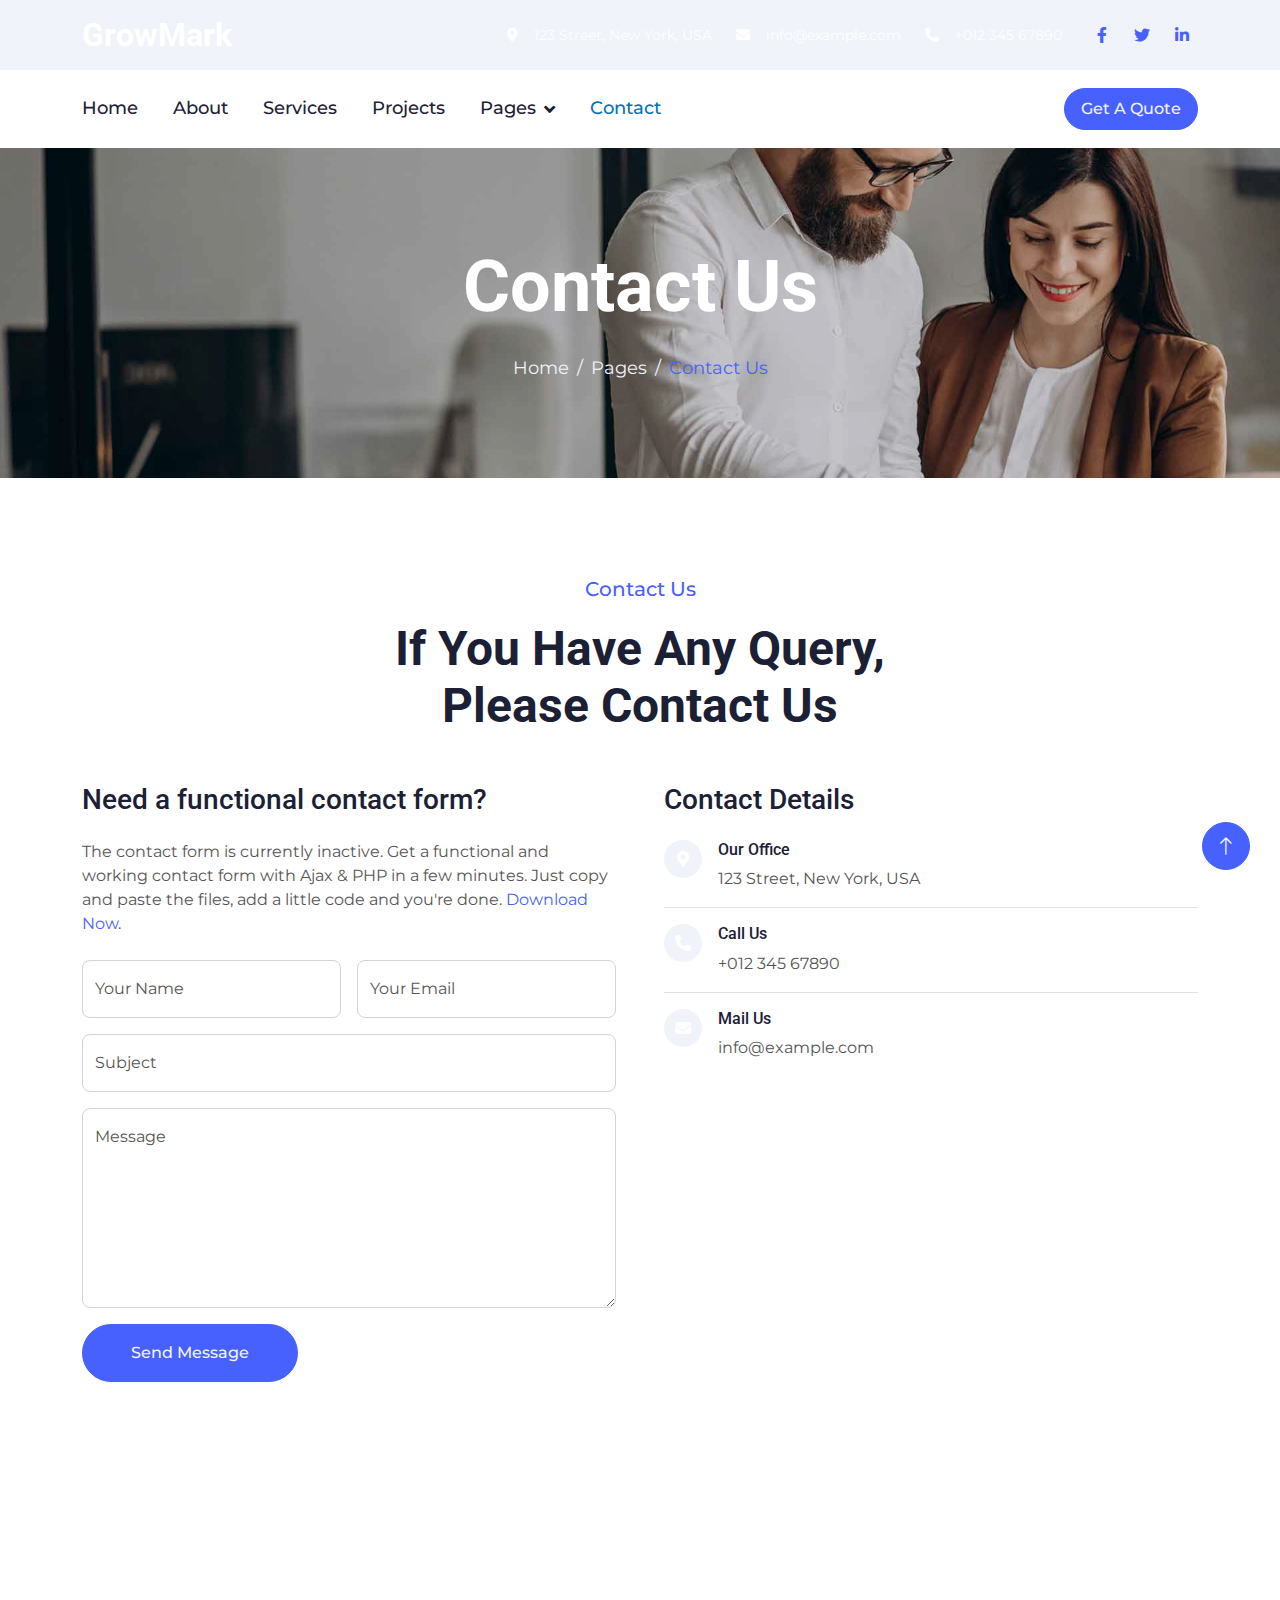
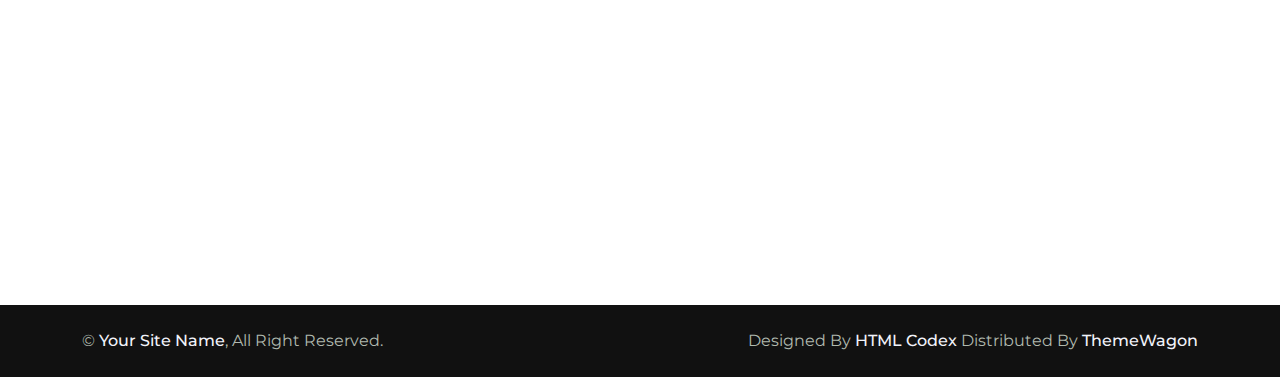
<file: contact.html>
<!DOCTYPE html>
<html lang="en">

<head>
    <meta charset="utf-8">
    <title>GrowMark - Digital Marketing HTML Template</title>
    <meta content="width=device-width, initial-scale=1.0" name="viewport">
    <meta content="" name="keywords">
    <meta content="" name="description">

    <!-- Favicon -->
    <link href="img/favicon.ico" rel="icon">

    <!-- Google Web Fonts -->
    <link rel="preconnect" href="https://fonts.googleapis.com">
    <link rel="preconnect" href="https://fonts.gstatic.com" crossorigin>
    <link href="https://fonts.googleapis.com/css2?family=Montserrat:wght@400;500&family=Roboto:wght@500;700&display=swap" rel="stylesheet">  

    <!-- Icon Font Stylesheet -->
    <link href="https://cdnjs.cloudflare.com/ajax/libs/font-awesome/5.10.0/css/all.min.css" rel="stylesheet">
    <link href="https://cdn.jsdelivr.net/npm/bootstrap-icons@1.4.1/font/bootstrap-icons.css" rel="stylesheet">

    <!-- Libraries Stylesheet -->
    <link href="lib/animate/animate.min.css" rel="stylesheet">
    <link href="lib/owlcarousel/assets/owl.carousel.min.css" rel="stylesheet">
    <link href="lib/lightbox/css/lightbox.min.css" rel="stylesheet">

    <!-- Customized Bootstrap Stylesheet -->
    <link href="css/bootstrap.min.css" rel="stylesheet">

    <!-- Template Stylesheet -->
    <link href="css/style.css" rel="stylesheet">
</head>

<body>
    <!-- Spinner Start -->
    <div id="spinner" class="show bg-white position-fixed translate-middle w-100 vh-100 top-50 start-50 d-flex align-items-center justify-content-center">
        <div class="spinner-border text-primary" role="status" style="width: 3rem; height: 3rem;"></div>
    </div>
    <!-- Spinner End -->


    <!-- Topbar Start -->
    <div class="container-fluid bg-primary text-white d-none d-lg-flex">
        <div class="container py-3">
            <div class="d-flex align-items-center">
                <a href="index.html">
                    <h2 class="text-white fw-bold m-0">GrowMark</h2>
                </a>
                <div class="ms-auto d-flex align-items-center">
                    <small class="ms-4"><i class="fa fa-map-marker-alt me-3"></i>123 Street, New York, USA</small>
                    <small class="ms-4"><i class="fa fa-envelope me-3"></i>info@example.com</small>
                    <small class="ms-4"><i class="fa fa-phone-alt me-3"></i>+012 345 67890</small>
                    <div class="ms-3 d-flex">
                        <a class="btn btn-sm-square btn-light text-primary rounded-circle ms-2" href=""><i class="fab fa-facebook-f"></i></a>
                        <a class="btn btn-sm-square btn-light text-primary rounded-circle ms-2" href=""><i class="fab fa-twitter"></i></a>
                        <a class="btn btn-sm-square btn-light text-primary rounded-circle ms-2" href=""><i class="fab fa-linkedin-in"></i></a>
                    </div>
                </div>
            </div>
        </div>
    </div>
    <!-- Topbar End -->


    <!-- Navbar Start -->
    <div class="container-fluid bg-white sticky-top">
        <div class="container">
            <nav class="navbar navbar-expand-lg bg-white navbar-light p-lg-0">
                <a href="index.html" class="navbar-brand d-lg-none">
                    <h1 class="fw-bold m-0">GrowMark</h1>
                </a>
                <button type="button" class="navbar-toggler me-0" data-bs-toggle="collapse" data-bs-target="#navbarCollapse">
                    <span class="navbar-toggler-icon"></span>
                </button>
                <div class="collapse navbar-collapse" id="navbarCollapse">
                    <div class="navbar-nav">
                        <a href="index.html" class="nav-item nav-link">Home</a>
                        <a href="about.html" class="nav-item nav-link">About</a>
                        <a href="service.html" class="nav-item nav-link">Services</a>
                        <a href="project.html" class="nav-item nav-link">Projects</a>
                        <div class="nav-item dropdown">
                            <a href="#" class="nav-link dropdown-toggle" data-bs-toggle="dropdown">Pages</a>
                            <div class="dropdown-menu bg-light rounded-0 rounded-bottom m-0">
                                <a href="feature.html" class="dropdown-item">Features</a>
                                <a href="team.html" class="dropdown-item">Our Team</a>
                                <a href="testimonial.html" class="dropdown-item">Testimonial</a>
                                <a href="quote.html" class="dropdown-item">Quotation</a>
                                <a href="404.html" class="dropdown-item">404 Page</a>
                            </div>
                        </div>
                        <a href="contact.html" class="nav-item nav-link active">Contact</a>
                    </div>
                    <div class="ms-auto d-none d-lg-block">
                        <a href="" class="btn btn-primary rounded-pill py-2 px-3">Get A Quote</a>
                    </div>
                </div>
            </nav>
        </div>
    </div>
    <!-- Navbar End -->


    <!-- Page Header Start -->
    <div class="container-fluid page-header py-5 mb-5 wow fadeIn" data-wow-delay="0.1s">
        <div class="container text-center py-5">
            <h1 class="display-2 text-white mb-4 animated slideInDown">Contact Us</h1>
            <nav aria-label="breadcrumb animated slideInDown">
                <ol class="breadcrumb justify-content-center mb-0">
                    <li class="breadcrumb-item"><a href="#">Home</a></li>
                    <li class="breadcrumb-item"><a href="#">Pages</a></li>
                    <li class="breadcrumb-item text-primary" aria-current="page">Contact Us</li>
                </ol>
            </nav>
        </div>
    </div>
    <!-- Page Header End -->


    <!-- Contact Start -->
    <div class="container-xxl py-5">
        <div class="container">
            <div class="text-center mx-auto wow fadeInUp" data-wow-delay="0.1s" style="max-width: 500px;">
                <p class="fs-5 fw-medium text-primary">Contact Us</p>
                <h1 class="display-5 mb-5">If You Have Any Query, Please Contact Us</h1>
            </div>
            <div class="row g-5">
                <div class="col-lg-6 wow fadeInUp" data-wow-delay="0.1s">
                    <h3 class="mb-4">Need a functional contact form?</h3>
                    <p class="mb-4">The contact form is currently inactive. Get a functional and working contact form with Ajax & PHP in a few minutes. Just copy and paste the files, add a little code and you're done. <a href="https://htmlcodex.com/contact-form">Download Now</a>.</p>
                    <form>
                        <div class="row g-3">
                            <div class="col-md-6">
                                <div class="form-floating">
                                    <input type="text" class="form-control" id="name" placeholder="Your Name">
                                    <label for="name">Your Name</label>
                                </div>
                            </div>
                            <div class="col-md-6">
                                <div class="form-floating">
                                    <input type="email" class="form-control" id="email" placeholder="Your Email">
                                    <label for="email">Your Email</label>
                                </div>
                            </div>
                            <div class="col-12">
                                <div class="form-floating">
                                    <input type="text" class="form-control" id="subject" placeholder="Subject">
                                    <label for="subject">Subject</label>
                                </div>
                            </div>
                            <div class="col-12">
                                <div class="form-floating">
                                    <textarea class="form-control" placeholder="Leave a message here" id="message" style="height: 200px"></textarea>
                                    <label for="message">Message</label>
                                </div>
                            </div>
                            <div class="col-12">
                                <button class="btn btn-primary rounded-pill py-3 px-5" type="submit">Send Message</button>
                            </div>
                        </div>
                    </form>
                </div>
                <div class="col-lg-6 wow fadeInUp" data-wow-delay="0.5s">
                    <h3 class="mb-4">Contact Details</h3>
                    <div class="d-flex border-bottom pb-3 mb-3">
                        <div class="flex-shrink-0 btn-square bg-primary rounded-circle">
                            <i class="fa fa-map-marker-alt text-white"></i>
                        </div>
                        <div class="ms-3">
                            <h6>Our Office</h6>
                            <span>123 Street, New York, USA</span>
                        </div>
                    </div>
                    <div class="d-flex border-bottom pb-3 mb-3">
                        <div class="flex-shrink-0 btn-square bg-primary rounded-circle">
                            <i class="fa fa-phone-alt text-white"></i>
                        </div>
                        <div class="ms-3">
                            <h6>Call Us</h6>
                            <span>+012 345 67890</span>
                        </div>
                    </div>
                    <div class="d-flex border-bottom-0 pb-3 mb-3">
                        <div class="flex-shrink-0 btn-square bg-primary rounded-circle">
                            <i class="fa fa-envelope text-white"></i>
                        </div>
                        <div class="ms-3">
                            <h6>Mail Us</h6>
                            <span>info@example.com</span>
                        </div>
                    </div>

                    <iframe class="w-100 rounded"
                    src="https://www.google.com/maps/embed?pb=!1m18!1m12!1m3!1d3001156.4288297426!2d-78.01371936852176!3d42.72876761954724!2m3!1f0!2f0!3f0!3m2!1i1024!2i768!4f13.1!3m3!1m2!1s0x4ccc4bf0f123a5a9%3A0xddcfc6c1de189567!2sNew%20York%2C%20USA!5e0!3m2!1sen!2sbd!4v1603794290143!5m2!1sen!2sbd"
                    frameborder="0" style="min-height: 300px; border:0;" allowfullscreen="" aria-hidden="false"
                    tabindex="0"></iframe>
                </div>
            </div>
        </div>
    </div>
    <!-- Contact End -->


    <!-- Footer Start -->
    <div class="container-fluid bg-dark footer mt-5 py-5 wow fadeIn" data-wow-delay="0.1s">
        <div class="container py-5">
            <div class="row g-5">
                <div class="col-lg-3 col-md-6">
                    <h4 class="text-white mb-4">Our Office</h4>
                    <p class="mb-2"><i class="fa fa-map-marker-alt me-3"></i>123 Street, New York, USA</p>
                    <p class="mb-2"><i class="fa fa-phone-alt me-3"></i>+012 345 67890</p>
                    <p class="mb-2"><i class="fa fa-envelope me-3"></i>info@example.com</p>
                    <div class="d-flex pt-3">
                        <a class="btn btn-square btn-light rounded-circle me-2" href=""><i class="fab fa-twitter"></i></a>
                        <a class="btn btn-square btn-light rounded-circle me-2" href=""><i class="fab fa-facebook-f"></i></a>
                        <a class="btn btn-square btn-light rounded-circle me-2" href=""><i class="fab fa-youtube"></i></a>
                        <a class="btn btn-square btn-light rounded-circle me-2" href=""><i class="fab fa-linkedin-in"></i></a>
                    </div>
                </div>
                <div class="col-lg-3 col-md-6">
                    <h4 class="text-white mb-4">Quick Links</h4>
                    <a class="btn btn-link" href="">About Us</a>
                    <a class="btn btn-link" href="">Contact Us</a>
                    <a class="btn btn-link" href="">Our Services</a>
                    <a class="btn btn-link" href="">Terms & Condition</a>
                    <a class="btn btn-link" href="">Support</a>
                </div>
                <div class="col-lg-3 col-md-6">
                    <h4 class="text-white mb-4">Business Hours</h4>
                    <p class="mb-1">Monday - Friday</p>
                    <h6 class="text-light">09:00 am - 07:00 pm</h6>
                    <p class="mb-1">Saturday</p>
                    <h6 class="text-light">09:00 am - 12:00 pm</h6>
                    <p class="mb-1">Sunday</p>
                    <h6 class="text-light">Closed</h6>
                </div>
                <div class="col-lg-3 col-md-6">
                    <h4 class="text-white mb-4">Newsletter</h4>
                    <p>Dolor amet sit justo amet elitr clita ipsum elitr est.</p>
                    <div class="position-relative w-100">
                        <input class="form-control bg-transparent w-100 py-3 ps-4 pe-5" type="text" placeholder="Your email">
                        <button type="button" class="btn btn-light py-2 position-absolute top-0 end-0 mt-2 me-2">SignUp</button>
                    </div>
                </div>
            </div>
        </div>
    </div>
    <!-- Footer End -->


    <!-- Copyright Start -->
    <div class="container-fluid copyright py-4">
        <div class="container">
            <div class="row">
                <div class="col-md-6 text-center text-md-start mb-3 mb-md-0">
                    &copy; <a class="fw-medium text-light" href="#">Your Site Name</a>, All Right Reserved.
                </div>
                <div class="col-md-6 text-center text-md-end">
                    <!--/*** This template is free as long as you keep the footer author’s credit link/attribution link/backlink. If you'd like to use the template without the footer author’s credit link/attribution link/backlink, you can purchase the Credit Removal License from "https://htmlcodex.com/credit-removal". Thank you for your support. ***/-->
                    Designed By <a class="fw-medium text-light" href="https://htmlcodex.com">HTML Codex</a>
                    Distributed By <a class="fw-medium text-light" href="https://themewagon.com">ThemeWagon</a>
                </div>
            </div>
        </div>
    </div>
    <!-- Copyright End -->


    <!-- Back to Top -->
    <a href="#" class="btn btn-lg btn-primary btn-lg-square rounded-circle back-to-top"><i class="bi bi-arrow-up"></i></a>


    <!-- JavaScript Libraries -->
    <script src="https://ajax.googleapis.com/ajax/libs/jquery/3.6.1/jquery.min.js"></script>
    <script src="https://cdn.jsdelivr.net/npm/bootstrap@5.0.0/dist/js/bootstrap.bundle.min.js"></script>
    <script src="lib/wow/wow.min.js"></script>
    <script src="lib/easing/easing.min.js"></script>
    <script src="lib/waypoints/waypoints.min.js"></script>
    <script src="lib/owlcarousel/owl.carousel.min.js"></script>
    <script src="lib/lightbox/js/lightbox.min.js"></script>

    <!-- Template Javascript -->
    <script src="js/main.js"></script>
</body>

</html>
</file>
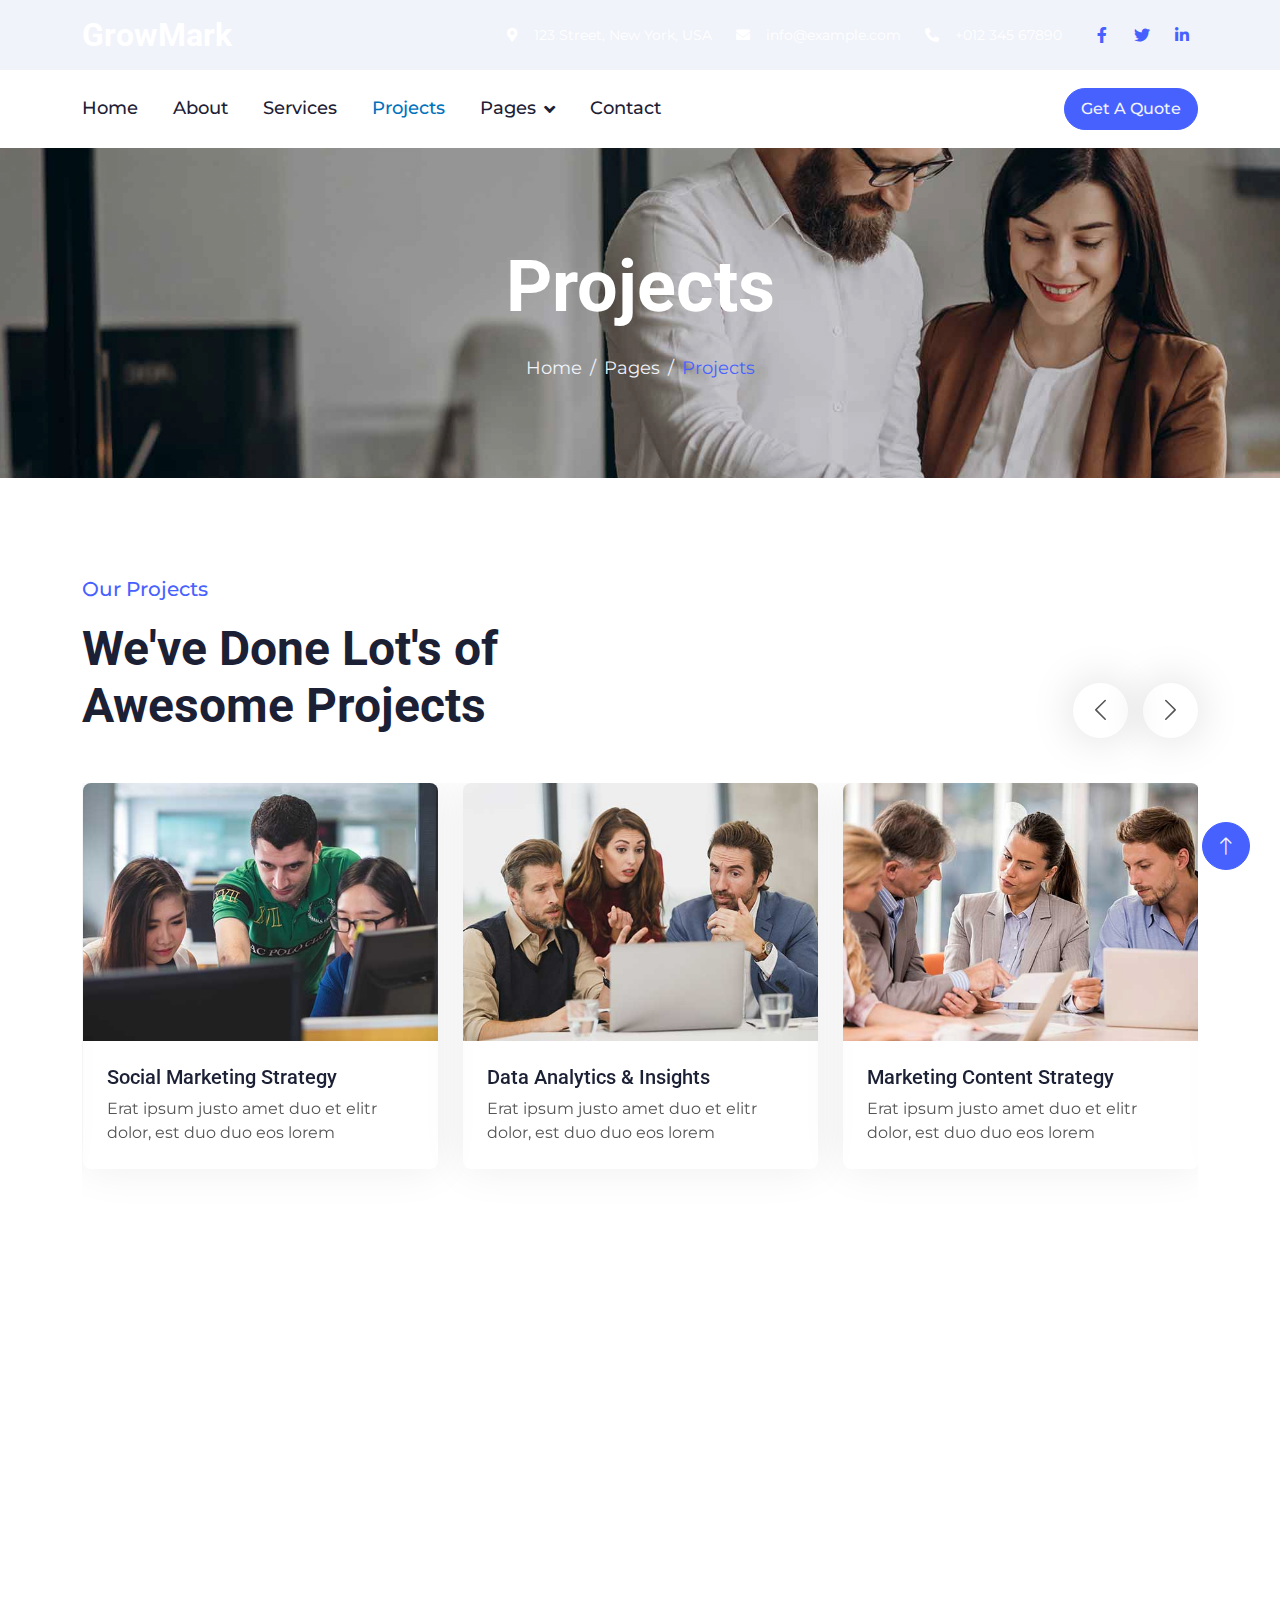
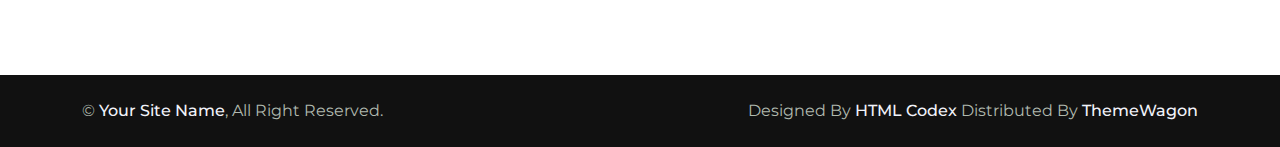
<file: project.html>
<!DOCTYPE html>
<html lang="en">

<head>
    <meta charset="utf-8">
    <title>GrowMark - Digital Marketing HTML Template</title>
    <meta content="width=device-width, initial-scale=1.0" name="viewport">
    <meta content="" name="keywords">
    <meta content="" name="description">

    <!-- Favicon -->
    <link href="img/favicon.ico" rel="icon">

    <!-- Google Web Fonts -->
    <link rel="preconnect" href="https://fonts.googleapis.com">
    <link rel="preconnect" href="https://fonts.gstatic.com" crossorigin>
    <link
        href="https://fonts.googleapis.com/css2?family=Montserrat:wght@400;500&family=Roboto:wght@500;700&display=swap"
        rel="stylesheet">

    <!-- Icon Font Stylesheet -->
    <link href="https://cdnjs.cloudflare.com/ajax/libs/font-awesome/5.10.0/css/all.min.css" rel="stylesheet">
    <link href="https://cdn.jsdelivr.net/npm/bootstrap-icons@1.4.1/font/bootstrap-icons.css" rel="stylesheet">

    <!-- Libraries Stylesheet -->
    <link href="lib/animate/animate.min.css" rel="stylesheet">
    <link href="lib/owlcarousel/assets/owl.carousel.min.css" rel="stylesheet">
    <link href="lib/lightbox/css/lightbox.min.css" rel="stylesheet">

    <!-- Customized Bootstrap Stylesheet -->
    <link href="css/bootstrap.min.css" rel="stylesheet">

    <!-- Template Stylesheet -->
    <link href="css/style.css" rel="stylesheet">
</head>

<body>
    <!-- Spinner Start -->
    <div id="spinner"
        class="show bg-white position-fixed translate-middle w-100 vh-100 top-50 start-50 d-flex align-items-center justify-content-center">
        <div class="spinner-border text-primary" role="status" style="width: 3rem; height: 3rem;"></div>
    </div>
    <!-- Spinner End -->


    <!-- Topbar Start -->
    <div class="container-fluid bg-primary text-white d-none d-lg-flex">
        <div class="container py-3">
            <div class="d-flex align-items-center">
                <a href="index.html">
                    <h2 class="text-white fw-bold m-0">GrowMark</h2>
                </a>
                <div class="ms-auto d-flex align-items-center">
                    <small class="ms-4"><i class="fa fa-map-marker-alt me-3"></i>123 Street, New York, USA</small>
                    <small class="ms-4"><i class="fa fa-envelope me-3"></i>info@example.com</small>
                    <small class="ms-4"><i class="fa fa-phone-alt me-3"></i>+012 345 67890</small>
                    <div class="ms-3 d-flex">
                        <a class="btn btn-sm-square btn-light text-primary rounded-circle ms-2" href=""><i
                                class="fab fa-facebook-f"></i></a>
                        <a class="btn btn-sm-square btn-light text-primary rounded-circle ms-2" href=""><i
                                class="fab fa-twitter"></i></a>
                        <a class="btn btn-sm-square btn-light text-primary rounded-circle ms-2" href=""><i
                                class="fab fa-linkedin-in"></i></a>
                    </div>
                </div>
            </div>
        </div>
    </div>
    <!-- Topbar End -->


    <!-- Navbar Start -->
    <div class="container-fluid bg-white sticky-top">
        <div class="container">
            <nav class="navbar navbar-expand-lg bg-white navbar-light p-lg-0">
                <a href="index.html" class="navbar-brand d-lg-none">
                    <h1 class="fw-bold m-0">GrowMark</h1>
                </a>
                <button type="button" class="navbar-toggler me-0" data-bs-toggle="collapse"
                    data-bs-target="#navbarCollapse">
                    <span class="navbar-toggler-icon"></span>
                </button>
                <div class="collapse navbar-collapse" id="navbarCollapse">
                    <div class="navbar-nav">
                        <a href="index.html" class="nav-item nav-link">Home</a>
                        <a href="about.html" class="nav-item nav-link">About</a>
                        <a href="service.html" class="nav-item nav-link">Services</a>
                        <a href="project.html" class="nav-item nav-link active">Projects</a>
                        <div class="nav-item dropdown">
                            <a href="#" class="nav-link dropdown-toggle" data-bs-toggle="dropdown">Pages</a>
                            <div class="dropdown-menu bg-light rounded-0 rounded-bottom m-0">
                                <a href="feature.html" class="dropdown-item">Features</a>
                                <a href="team.html" class="dropdown-item">Our Team</a>
                                <a href="testimonial.html" class="dropdown-item">Testimonial</a>
                                <a href="quote.html" class="dropdown-item">Quotation</a>
                                <a href="404.html" class="dropdown-item">404 Page</a>
                            </div>
                        </div>
                        <a href="contact.html" class="nav-item nav-link">Contact</a>
                    </div>
                    <div class="ms-auto d-none d-lg-block">
                        <a href="" class="btn btn-primary rounded-pill py-2 px-3">Get A Quote</a>
                    </div>
                </div>
            </nav>
        </div>
    </div>
    <!-- Navbar End -->


    <!-- Page Header Start -->
    <div class="container-fluid page-header py-5 mb-5 wow fadeIn" data-wow-delay="0.1s">
        <div class="container text-center py-5">
            <h1 class="display-2 text-white mb-4 animated slideInDown">Projects</h1>
            <nav aria-label="breadcrumb animated slideInDown">
                <ol class="breadcrumb justify-content-center mb-0">
                    <li class="breadcrumb-item"><a href="#">Home</a></li>
                    <li class="breadcrumb-item"><a href="#">Pages</a></li>
                    <li class="breadcrumb-item text-primary" aria-current="page">Projects</li>
                </ol>
            </nav>
        </div>
    </div>
    <!-- Page Header End -->


    <!-- Project Start -->
    <div class="container-xxl pt-5">
        <div class="container">
            <div class="text-center text-md-start pb-5 pb-md-0 wow fadeInUp" data-wow-delay="0.1s"
                style="max-width: 500px;">
                <p class="fs-5 fw-medium text-primary">Our Projects</p>
                <h1 class="display-5 mb-5">We've Done Lot's of Awesome Projects</h1>
            </div>
            <div class="owl-carousel project-carousel wow fadeInUp" data-wow-delay="0.1s">
                <div class="project-item mb-5">
                    <div class="position-relative">
                        <img class="img-fluid" src="img/project-1.jpg" alt="">
                        <div class="project-overlay">
                            <a class="btn btn-lg-square btn-light rounded-circle m-1" href="img/project-1.jpg"
                                data-lightbox="project"><i class="fa fa-eye"></i></a>
                            <a class="btn btn-lg-square btn-light rounded-circle m-1" href=""><i
                                    class="fa fa-link"></i></a>
                        </div>
                    </div>
                    <div class="p-4">
                        <a class="d-block h5" href="">Data Analytics & Insights</a>
                        <span>Erat ipsum justo amet duo et elitr dolor, est duo duo eos lorem</span>
                    </div>
                </div>
                <div class="project-item mb-5">
                    <div class="position-relative">
                        <img class="img-fluid" src="img/project-2.jpg" alt="">
                        <div class="project-overlay">
                            <a class="btn btn-lg-square btn-light rounded-circle m-1" href="img/project-2.jpg"
                                data-lightbox="project"><i class="fa fa-eye"></i></a>
                            <a class="btn btn-lg-square btn-light rounded-circle m-1" href=""><i
                                    class="fa fa-link"></i></a>
                        </div>
                    </div>
                    <div class="p-4">
                        <a class="d-block h5" href="">Marketing Content Strategy</a>
                        <span>Erat ipsum justo amet duo et elitr dolor, est duo duo eos lorem</span>
                    </div>
                </div>
                <div class="project-item mb-5">
                    <div class="position-relative">
                        <img class="img-fluid" src="img/project-3.jpg" alt="">
                        <div class="project-overlay">
                            <a class="btn btn-lg-square btn-light rounded-circle m-1" href="img/project-3.jpg"
                                data-lightbox="project"><i class="fa fa-eye"></i></a>
                            <a class="btn btn-lg-square btn-light rounded-circle m-1" href=""><i
                                    class="fa fa-link"></i></a>
                        </div>
                    </div>
                    <div class="p-4">
                        <a class="d-block h5" href="">Business Target Market</a>
                        <span>Erat ipsum justo amet duo et elitr dolor, est duo duo eos lorem</span>
                    </div>
                </div>
                <div class="project-item mb-5">
                    <div class="position-relative">
                        <img class="img-fluid" src="img/project-4.jpg" alt="">
                        <div class="project-overlay">
                            <a class="btn btn-lg-square btn-light rounded-circle m-1" href="img/project-4.jpg"
                                data-lightbox="project"><i class="fa fa-eye"></i></a>
                            <a class="btn btn-lg-square btn-light rounded-circle m-1" href=""><i
                                    class="fa fa-link"></i></a>
                        </div>
                    </div>
                    <div class="p-4">
                        <a class="d-block h5" href="">Social Marketing Strategy</a>
                        <span>Erat ipsum justo amet duo et elitr dolor, est duo duo eos lorem</span>
                    </div>
                </div>
            </div>
        </div>
    </div>
    <!-- Project End -->


    <!-- Footer Start -->
    <div class="container-fluid bg-dark footer mt-5 py-5 wow fadeIn" data-wow-delay="0.1s">
        <div class="container py-5">
            <div class="row g-5">
                <div class="col-lg-3 col-md-6">
                    <h4 class="text-white mb-4">Our Office</h4>
                    <p class="mb-2"><i class="fa fa-map-marker-alt me-3"></i>123 Street, New York, USA</p>
                    <p class="mb-2"><i class="fa fa-phone-alt me-3"></i>+012 345 67890</p>
                    <p class="mb-2"><i class="fa fa-envelope me-3"></i>info@example.com</p>
                    <div class="d-flex pt-3">
                        <a class="btn btn-square btn-light rounded-circle me-2" href=""><i
                                class="fab fa-twitter"></i></a>
                        <a class="btn btn-square btn-light rounded-circle me-2" href=""><i
                                class="fab fa-facebook-f"></i></a>
                        <a class="btn btn-square btn-light rounded-circle me-2" href=""><i
                                class="fab fa-youtube"></i></a>
                        <a class="btn btn-square btn-light rounded-circle me-2" href=""><i
                                class="fab fa-linkedin-in"></i></a>
                    </div>
                </div>
                <div class="col-lg-3 col-md-6">
                    <h4 class="text-white mb-4">Quick Links</h4>
                    <a class="btn btn-link" href="">About Us</a>
                    <a class="btn btn-link" href="">Contact Us</a>
                    <a class="btn btn-link" href="">Our Services</a>
                    <a class="btn btn-link" href="">Terms & Condition</a>
                    <a class="btn btn-link" href="">Support</a>
                </div>
                <div class="col-lg-3 col-md-6">
                    <h4 class="text-white mb-4">Business Hours</h4>
                    <p class="mb-1">Monday - Friday</p>
                    <h6 class="text-light">09:00 am - 07:00 pm</h6>
                    <p class="mb-1">Saturday</p>
                    <h6 class="text-light">09:00 am - 12:00 pm</h6>
                    <p class="mb-1">Sunday</p>
                    <h6 class="text-light">Closed</h6>
                </div>
                <div class="col-lg-3 col-md-6">
                    <h4 class="text-white mb-4">Newsletter</h4>
                    <p>Dolor amet sit justo amet elitr clita ipsum elitr est.</p>
                    <div class="position-relative w-100">
                        <input class="form-control bg-transparent w-100 py-3 ps-4 pe-5" type="text"
                            placeholder="Your email">
                        <button type="button"
                            class="btn btn-light py-2 position-absolute top-0 end-0 mt-2 me-2">SignUp</button>
                    </div>
                </div>
            </div>
        </div>
    </div>
    <!-- Footer End -->


    <!-- Copyright Start -->
    <div class="container-fluid copyright py-4">
        <div class="container">
            <div class="row">
                <div class="col-md-6 text-center text-md-start mb-3 mb-md-0">
                    &copy; <a class="fw-medium text-light" href="#">Your Site Name</a>, All Right Reserved.
                </div>
                <div class="col-md-6 text-center text-md-end">
                    <!--/*** This template is free as long as you keep the footer author’s credit link/attribution link/backlink. If you'd like to use the template without the footer author’s credit link/attribution link/backlink, you can purchase the Credit Removal License from "https://htmlcodex.com/credit-removal". Thank you for your support. ***/-->
                    Designed By <a class="fw-medium text-light" href="https://htmlcodex.com">HTML Codex</a>
                    Distributed By <a class="fw-medium text-light" href="https://themewagon.com">ThemeWagon</a>
                </div>
            </div>
        </div>
    </div>
    <!-- Copyright End -->


    <!-- Back to Top -->
    <a href="#" class="btn btn-lg btn-primary btn-lg-square rounded-circle back-to-top"><i
            class="bi bi-arrow-up"></i></a>


    <!-- JavaScript Libraries -->
    <script src="https://ajax.googleapis.com/ajax/libs/jquery/3.6.1/jquery.min.js"></script>
    <script src="https://cdn.jsdelivr.net/npm/bootstrap@5.0.0/dist/js/bootstrap.bundle.min.js"></script>
    <script src="lib/wow/wow.min.js"></script>
    <script src="lib/easing/easing.min.js"></script>
    <script src="lib/waypoints/waypoints.min.js"></script>
    <script src="lib/owlcarousel/owl.carousel.min.js"></script>
    <script src="lib/lightbox/js/lightbox.min.js"></script>

    <!-- Template Javascript -->
    <script src="js/main.js"></script>
</body>

</html>
</file>
<file: css/style.css>
/********** Template CSS **********/
:root {
    --primary: #0071BD;
    --secondary: #555555;
    --light: #F1F3FA;
    --dark: #1C2035;
}

.back-to-top {
    position: fixed;
    display: none;
    right: 30px;
    bottom: 30px;
    z-index: 99;
}

.fw-medium {
    font-weight: 500;
}


/*** Spinner ***/
#spinner {
    opacity: 0;
    visibility: hidden;
    transition: opacity .5s ease-out, visibility 0s linear .5s;
    z-index: 99999;
}

#spinner.show {
    transition: opacity .5s ease-out, visibility 0s linear 0s;
    visibility: visible;
    opacity: 1;
}


/*** Button ***/
.btn {
    transition: .5s;
    font-weight: 500;
}

.btn-primary,
.btn-outline-primary:hover {
    color: var(--light);
}

.btn-secondary,
.btn-outline-secondary:hover {
    color: var(--dark);
}

.btn-square {
    width: 38px;
    height: 38px;
}

.btn-sm-square {
    width: 32px;
    height: 32px;
}

.btn-lg-square {
    width: 48px;
    height: 48px;
}

.btn-square,
.btn-sm-square,
.btn-lg-square {
    padding: 0;
    display: flex;
    align-items: center;
    justify-content: center;
    font-weight: normal;
}


/*** Navbar ***/
.sticky-top {
    top: -100px;
    transition: .5s;
}

.navbar .navbar-nav .nav-link {
    margin-right: 35px;
    padding: 25px 0;
    color: var(--dark);
    font-size: 18px;
    font-weight: 500;
    outline: none;
}

.navbar .navbar-nav .nav-link:hover,
.navbar .navbar-nav .nav-link.active {
    color: var(--primary);
}

.navbar .dropdown-toggle::after {
    border: none;
    content: "\f107";
    font-family: "Font Awesome 5 Free";
    font-weight: 900;
    vertical-align: middle;
    margin-left: 8px;
}

@media (max-width: 991.98px) {
    .navbar .navbar-nav .nav-link  {
        margin-right: 0;
        padding: 10px 0;
    }

    .navbar .navbar-nav {
        margin-top: 15px;
        border-top: 1px solid #EEEEEE;
    }
}

@media (min-width: 992px) {
    .navbar .nav-item .dropdown-menu {
        display: block;
        border: none;
        margin-top: 0;
        top: 150%;
        opacity: 0;
        visibility: hidden;
        transition: .5s;
    }

    .navbar .nav-item:hover .dropdown-menu {
        top: 100%;
        visibility: visible;
        transition: .5s;
        opacity: 1;
    }
}


/*** Header ***/
.carousel-caption {
    top: 0;
    left: 0;
    right: 0;
    bottom: 0;
    display: flex;
    align-items: center;
    background: rgba(0, 0, 0, .1);
    z-index: 1;
}

.carousel-control-prev,
.carousel-control-next {
    width: 15%;
}

.carousel-control-prev-icon,
.carousel-control-next-icon {
    width: 3.5rem;
    height: 3.5rem;
    border-radius: 3.5rem;
    background-color: var(--primary);
    border: 15px solid var(--primary);
}

@media (max-width: 768px) {
    #header-carousel .carousel-item {
        position: relative;
        min-height: 450px;
    }
    
    #header-carousel .carousel-item img {
        position: absolute;
        width: 100%;
        height: 100%;
        object-fit: cover;
    }
}

.page-header {
    background: linear-gradient(rgba(0, 0, 0, .1), rgba(0, 0, 0, .1)), url(../img/carousel-1.jpg) center center no-repeat;
    background-size: cover;
}

.page-header .breadcrumb-item+.breadcrumb-item::before {
    color: var(--light);
}

.page-header .breadcrumb-item,
.page-header .breadcrumb-item a {
    font-size: 18px;
    color: var(--light);
}


/*** Features ***/
.feature-row {
    box-shadow: 0 0 45px rgba(0, 0, 0, .08);
}

.feature-item {
    border-color: rgba(0, 0, 0, .03) !important;
}


/*** About ***/
.about {
    background: linear-gradient(rgba(0, 0, 0, .1), rgba(0, 0, 0, .1)), url(../img/about.jpg) left no-repeat;
    background-size: cover;
}

.bg-white-transparent {
    background-color: rgba(255, 255, 255, 0.7);
}


.about-2{
    background: linear-gradient(rgba(0, 0, 0, .1), rgba(0, 0, 0, .1)), url(../img/about-2.jpg) left center no-repeat;
    background-size: cover;

}
.btn-play {
    position: relative;
    display: block;
    box-sizing: content-box;
    width: 36px;
    height: 46px;
    border-radius: 100%;
    border: none;
    outline: none !important;
    padding: 18px 20px 20px 28px;
    background: var(--primary);
}

.btn-play:before {
    content: "";
    position: absolute;
    z-index: 0;
    left: 50%;
    top: 50%;
    transform: translateX(-50%) translateY(-50%);
    display: block;
    width: 90px;
    height: 90px;
    background: var(--primary);
    border-radius: 100%;
    animation: pulse-border 1500ms ease-out infinite;
}

.btn-play:after {
    content: "";
    position: absolute;
    z-index: 1;
    left: 50%;
    top: 50%;
    transform: translateX(-50%) translateY(-50%);
    display: block;
    width: 90px;
    height: 90px;
    background: var(--primary);
    border-radius: 100%;
    transition: all 200ms;
}

.btn-play span {
    display: block;
    position: relative;
    z-index: 3;
    width: 0;
    height: 0;
    left: 3px;
    border-left: 30px solid #FFFFFF;
    border-top: 18px solid transparent;
    border-bottom: 18px solid transparent;
}

@keyframes pulse-border {
    0% {
        transform: translateX(-50%) translateY(-50%) translateZ(0) scale(1);
        opacity: 1;
    }

    100% {
        transform: translateX(-50%) translateY(-50%) translateZ(0) scale(2);
        opacity: 0;
    }
}

.modal-video .modal-dialog {
    position: relative;
    max-width: 800px;
    margin: 60px auto 0 auto;
}

.modal-video .modal-body {
    position: relative;
    padding: 0px;
}

.modal-video .close {
    position: absolute;
    width: 30px;
    height: 30px;
    right: 0px;
    top: -30px;
    z-index: 999;
    font-size: 30px;
    font-weight: normal;
    color: #FFFFFF;
    background: #000000;
    opacity: 1;
}


/*** Service ***/
.service-item .service-text {
    position: relative;
    width: 100%;
    top: 0;
    left: 0;
    text-align: center;
    background: #FFFFFF;
    box-shadow: 0 0 45px rgba(0, 0, 0, .06);
    transition: .5s;
    z-index: 2;
}

.service-item:hover .service-text {
    top: -1.5rem;
}

.service-item .service-text h5 {
    transition: .5s;
}

.service-item:hover .service-text h5 {
    color: var(--primary);
}

.service-item .service-btn {
    position: absolute;
    width: 80%;
    height: 3rem;
    left: 10%;
    bottom: 0;
    display: flex;
    align-items: center;
    justify-content: center;
    background: #FFFFFF;
    box-shadow: 0 0 45px rgba(0, 0, 0, .07);
    transition: .5s;
    z-index: 1;
}

.service-item:hover .service-btn {
    bottom: -1.5rem;
}


/*** Project ***/
.project-item {
    position: relative;
    border-radius: 8px;
    overflow: hidden;
    box-shadow: 0 0 45px rgba(0, 0, 0, .07);
}

.project-item .project-overlay {
    position: absolute;
    width: 100%;
    height: 100%;
    top: 0;
    left: 0;
    display: flex;
    align-items: center;
    justify-content: center;
    background: rgba(0, 0, 0, .5);
    opacity: 0;
    padding-top: 60px;
    transition: .5s;
}

.project-item:hover .project-overlay {
    opacity: 1;
    padding-top: 0;
}

.project-carousel .owl-nav {
    position: absolute;
    top: -100px;
    right: 0;
    display: flex;
}

.project-carousel .owl-nav .owl-prev,
.project-carousel .owl-nav .owl-next {
    margin-left: 15px;
    width: 55px;
    height: 55px;
    display: flex;
    align-items: center;
    justify-content: center;
    color: var(--secondary);
    border-radius: 55px;
    box-shadow: 0 0 45px rgba(0, 0, 0, .15);
    font-size: 25px;
    transition: .5s;
}

.project-carousel .owl-nav .owl-prev:hover,
.project-carousel .owl-nav .owl-next:hover {
    background: var(--primary);
    color: #FFFFFF;
}

@media (max-width: 768px) {
    .project-carousel .owl-nav {
        top: -70px;
        right: auto;
        left: 50%;
        transform: translateX(-50%);
    }

    .project-carousel .owl-nav .owl-prev,
    .project-carousel .owl-nav .owl-next {
        margin: 0 7px;
        width: 45px;
        height: 45px;
        font-size: 20px;
    }
}


/*** Team ***/
.team-item {
    position: relative;
    text-align: center;
    box-shadow: 0 0 45px rgba(0, 0, 0, .07);
}

.team-item .team-social {
    position: absolute;
    padding: 0;
    top: 15px;
    left: 0;
    overflow: hidden;
}

.team-item .team-social li {
    list-style-type: none;
    margin-bottom: 10px;
    margin-left: -50px;
    opacity: 0;
    transition: .5s;
}

.team-item:hover .team-social li {
    margin-left: 15px;
    opacity: 1;
}

.team-item .team-social li .btn {
    background: #FFFFFF;
    color: var(--primary);
    border-radius: 40px;
    transition: .5s;
}

.team-item .team-social li .btn:hover {
    color: #FFFFFF;
    background: var(--primary);
}

.team-item .team-social li:nth-child(1) {
    transition-delay: .1s;
}

.team-item .team-social li:nth-child(2) {
    transition-delay: .2s;
}

.team-item .team-social li:nth-child(3) {
    transition-delay: .3s;
}

.team-item .team-social li:nth-child(4) {
    transition-delay: .4s;
}

.team-item .team-social li:nth-child(5) {
    transition-delay: .5s;
}


/*** Testimonial ***/
.testimonial-item {
    box-shadow: 0 0 45px rgba(0, 0, 0, .07);
    transition: .5s;
}

.owl-item .testimonial-item,
.testimonial-item * {
    transition: .5s;
}

.owl-item.center .testimonial-item,
.testimonial-item:hover {
    background: var(--primary);
}

.owl-item.center .testimonial-item *,
.testimonial-item:hover * {
    color: #FFFFFF !important;
}

.testimonial-item img {
    width: 100px !important;
    height: 100px !important;
    border-radius: 100px;
}

.testimonial-carousel .owl-nav {
    position: absolute;
    top: -100px;
    right: 0;
    display: flex;
}

.testimonial-carousel .owl-nav .owl-prev,
.testimonial-carousel .owl-nav .owl-next {
    margin-left: 15px;
    width: 55px;
    height: 55px;
    display: flex;
    align-items: center;
    justify-content: center;
    color: var(--secondary);
    border-radius: 55px;
    box-shadow: 0 0 45px rgba(0, 0, 0, .15);
    font-size: 25px;
    transition: .5s;
}

.testimonial-carousel .owl-nav .owl-prev:hover,
.testimonial-carousel .owl-nav .owl-next:hover {
    background: var(--primary);
    color: #FFFFFF;
}

@media (max-width: 768px) {
    .testimonial-carousel .owl-nav {
        top: -70px;
        right: auto;
        left: 50%;
        transform: translateX(-50%);
    }

    .testimonial-carousel .owl-nav .owl-prev,
    .testimonial-carousel .owl-nav .owl-next {
        margin: 0 7px;
        width: 45px;
        height: 45px;
        font-size: 20px;
    }
}


/*** Footer ***/
.footer {
    color: #B0B9AE;
}

.footer .btn.btn-link {
    display: block;
    margin-bottom: 5px;
    padding: 0;
    text-align: left;
    color: #B0B9AE;
    font-weight: normal;
    text-transform: capitalize;
    transition: .3s;
}

.footer .btn.btn-link::before {
    position: relative;
    content: "\f105";
    font-family: "Font Awesome 5 Free";
    font-weight: 900;
    margin-right: 10px;
}

.footer .btn.btn-link:hover {
    color: var(--light);
    letter-spacing: 1px;
    box-shadow: none;
}

.copyright {
    color: #B0B9AE;
}

.copyright {
    background: #111111;
}

.copyright a:hover {
    color: var(--primary) !important;
}
</file>
